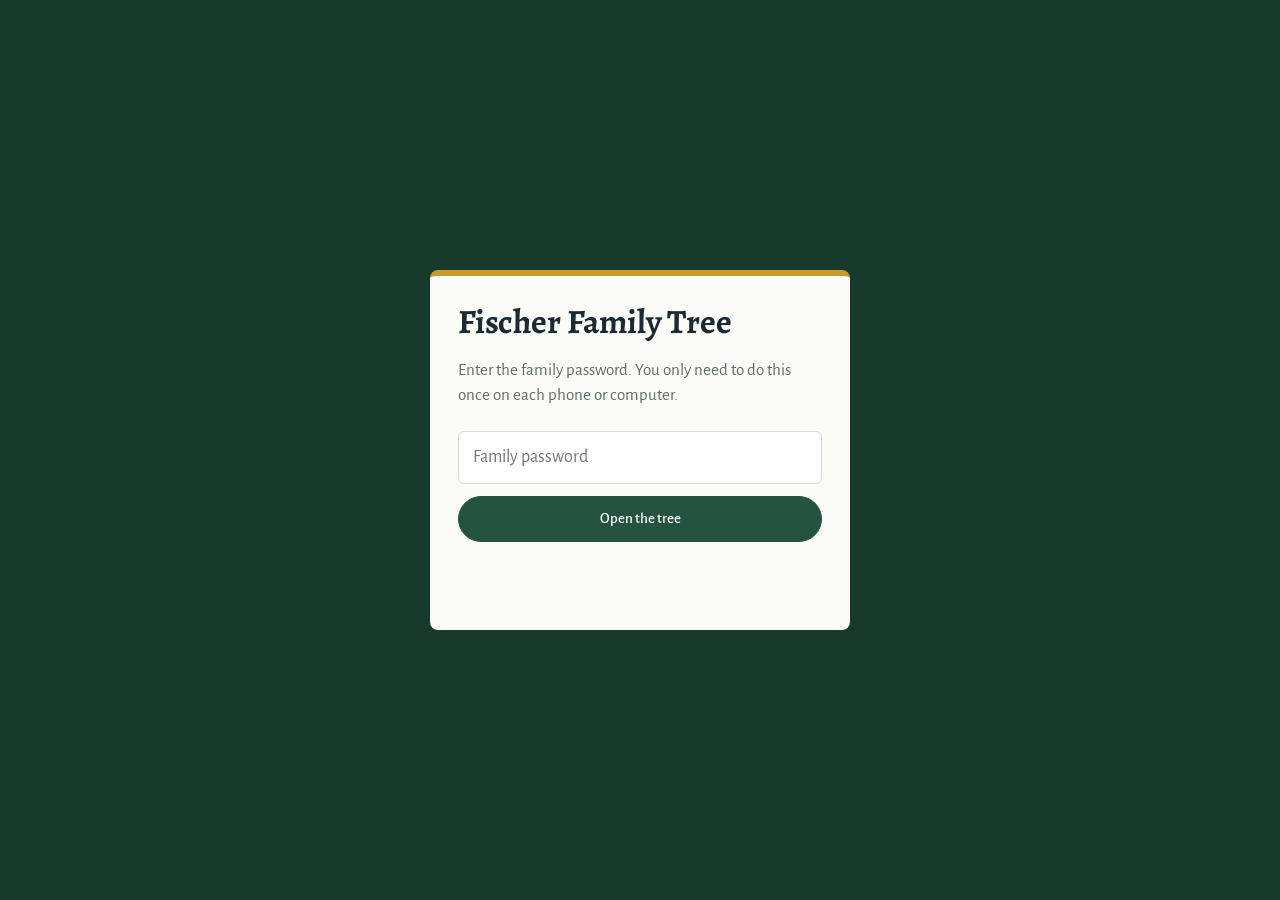
<file: index.html>
<!DOCTYPE html>
<html lang="en">
<head>
<meta charset="utf-8">
<meta name="viewport" content="width=device-width, initial-scale=1">
<title>Fischer Family Tree</title>
<link rel="preconnect" href="https://fonts.googleapis.com"><link rel="preconnect" href="https://fonts.gstatic.com" crossorigin>
<link href="https://fonts.googleapis.com/css2?family=Alegreya:ital,wght@0,400;0,500;0,700;0,800;1,400&family=Alegreya+Sans:wght@400;500;700&display=swap" rel="stylesheet">
<meta name="robots" content="noindex,nofollow">
<style>
  :root{
    --paper:#EEF1EA; --sheet:#FBFCF8; --ink:#1B2A33; --muted:#5E6B66; --line:#D3DACF;
    --moss:#24533F; --moss-deep:#173A2C; --moss-soft:#DCE7DD;
    --wine:#8A3550; --wine-soft:#F2E1E6;
    --gold:#C99A2C; --gold-soft:#F6ECD0;
    --accent:var(--moss); --accent-soft:var(--moss-soft); --rust:var(--wine); --rust-soft:var(--wine-soft); --bg:var(--paper); --card:var(--sheet);
    --serif:"Alegreya",Georgia,serif; --sans:"Alegreya Sans",system-ui,sans-serif;
    color-scheme:light;
  }
  *{box-sizing:border-box}
  html,body{margin:0;background:var(--paper);color:var(--ink);font:17px/1.5 var(--sans)}
  h1,h2,h3{font-family:var(--serif);font-weight:700;margin:0;letter-spacing:-.005em}
  button{font:inherit;cursor:pointer;color:inherit}
  input,select,textarea{font:inherit;color:inherit}
  a{color:var(--moss)}
  :focus-visible{outline:3px solid var(--gold);outline-offset:2px}
  .hidden{display:none!important}

  /* ---- hero ---- */
  .hero{background:var(--moss-deep);color:#F3F1E4;position:relative;overflow:hidden}
  .hero-in{max-width:1180px;margin:0 auto;padding:34px 22px 26px;position:relative;z-index:1}
  .hero h1{font-size:clamp(38px,6vw,64px);line-height:.98;font-weight:800;color:#FFF9E8;max-width:12ch}
  .hero .books{margin-top:12px;font-family:var(--serif);font-style:italic;font-size:19px;color:#D9D3B8;max-width:46ch}
  .hero .sub{margin-top:14px;font-size:15px;color:#B9C7BB}
  .vine{position:absolute;right:-30px;top:-10px;height:calc(100% + 20px);width:auto;max-width:62%;opacity:.95;pointer-events:none}
  @media (max-width:700px){ .vine{opacity:.28;right:-80px} }
  .home-pill{display:inline-flex;flex-wrap:wrap;gap:6px;align-items:center;margin-top:16px;font-size:15px;color:#E9E4CC;background:rgba(255,255,255,.08);border:1px solid rgba(255,255,255,.16);padding:6px 14px;border-radius:999px}
  .home-pill b{color:#FFE6A3}
  .home-pill .linkbtn{color:#FFE6A3}
  .linkbtn{background:none;border:0;padding:0;color:var(--moss);font:inherit;cursor:pointer;text-decoration:underline;text-underline-offset:3px}

  /* ---- nav ---- */
  .navbar{background:var(--moss-deep);border-top:1px solid rgba(255,255,255,.08);position:sticky;top:0;z-index:30}
  nav{max-width:1180px;margin:0 auto;padding:0 14px;display:flex;gap:2px;overflow-x:auto;scrollbar-width:none}
  nav::-webkit-scrollbar{display:none}
  nav button{flex:none;background:none;border:none;padding:13px 14px 11px;color:#C9D3C6;font-weight:500;font-size:16px;border-bottom:3px solid transparent}
  nav button:hover{color:#fff}
  nav button.on{color:#fff;border-bottom-color:var(--gold)}
  nav button.add{margin-left:auto;color:#FFE6A3}
  nav .badge{display:inline-block;min-width:22px;margin-left:6px;padding:0 7px;border-radius:999px;background:var(--gold);color:var(--moss-deep);font-size:13px;font-weight:700;line-height:20px;text-align:center}

  .wrap{max-width:1180px;margin:0 auto;padding:22px 20px 70px}
  .banner{background:var(--gold-soft);color:#6B4F0E;border-left:4px solid var(--gold);border-radius:6px;padding:10px 14px;margin-bottom:16px;font-size:15px}
  .hint{font-size:15px;color:var(--muted);margin-top:8px}
  .hint code{background:var(--moss-soft);padding:1px 6px;border-radius:5px;font-family:inherit}
  .scanwarn{font-size:14px;color:var(--muted);margin:0 0 16px}

  .grid{display:grid;grid-template-columns:minmax(270px,370px) 1fr;gap:22px;align-items:start}
  @media (max-width:820px){.grid{grid-template-columns:1fr}}
  .card{background:var(--sheet);border:1px solid var(--line);border-radius:6px;padding:20px}
  #tab-find .card:first-child{border-radius:6px;position:sticky;top:64px}
  @media (max-width:820px){#tab-find .card:first-child{position:static}}

  /* ---- search & list ---- */
  .search{position:relative}
  .search input,.field input,.field select,.field textarea,.ask input{width:100%;padding:11px 14px;border:1.5px solid var(--line);border-radius:6px;background:#fff;outline:none}
  .search input{padding-left:42px;font-size:18px;border-color:#BFC9BC}
  .search svg{position:absolute;left:14px;top:50%;transform:translateY(-50%);color:var(--moss)}
  input:focus,select:focus,textarea:focus{border-color:var(--moss);box-shadow:0 0 0 3px var(--moss-soft)}
  .count{font-size:14px;color:var(--muted);margin:12px 2px 6px}
  .list{max-height:62vh;overflow:auto;margin:0 -8px}
  .row{display:flex;justify-content:space-between;gap:10px;width:100%;text-align:left;background:none;border:none;border-radius:4px;padding:9px 10px;line-height:1.3}
  .row:hover{background:var(--moss-soft)}
  .row.sel{background:var(--moss);color:#fff}
  .row.sel small{color:#D6E5DA}
  .row small{color:var(--muted);white-space:nowrap;font-size:14px}
  .row small.rt{color:var(--wine);white-space:normal}
  .row.sel small.rt{color:#FFD9E2}
  .letter{font-family:var(--serif);font-weight:800;color:var(--gold);font-size:22px;padding:12px 10px 0}
  .dym{font-size:15px;color:var(--muted);padding:6px 10px}
  .empty{color:var(--muted);text-align:center;padding:48px 16px}
  .empty h3{color:var(--ink);font-size:26px;margin-bottom:6px}

  /* ---- profile ---- */
  .pname{font-family:var(--serif);font-weight:800;font-size:clamp(28px,3.6vw,40px);line-height:1.05}
  .pmeta{color:var(--muted);margin-top:6px}
  .torel{display:inline-block;margin-top:12px;background:var(--wine-soft);color:var(--wine);padding:4px 14px;border-radius:999px;font-weight:700}
  .notes{margin-top:14px;white-space:pre-wrap;background:var(--paper);border-left:3px solid var(--line);padding:10px 14px;font-family:var(--serif);font-size:17px;line-height:1.6}
  .notes summary{cursor:pointer;font-family:var(--sans);font-weight:700;color:var(--muted);font-size:14px}
  .gen{margin-top:12px;font-size:15px;background:var(--moss-soft);border-radius:4px;padding:8px 12px;color:var(--moss-deep)}
  .explain{margin-top:18px;border-top:1px solid var(--line);padding-top:14px;line-height:1.6}
  .explain h4{margin:0 0 8px;font-family:var(--serif);font-size:20px}
  .explain p{margin:0 0 10px}
  .explain ul{margin:0 0 10px;padding-left:22px}
  .explainbox{margin-top:12px;background:var(--wine-soft);border-radius:6px;padding:10px 14px}
  .explainbox summary{cursor:pointer;font-weight:700;color:var(--wine)}
  .explainbox .explain{border-top:none;padding-top:4px}

  .actions{display:flex;flex-wrap:wrap;gap:6px;margin-top:16px}
  .btn{border:1.5px solid var(--line);background:#fff;border-radius:999px;padding:6px 14px;font-size:15px;font-weight:500}
  .btn:hover{border-color:var(--moss);color:var(--moss)}
  .btn.primary{background:var(--moss);border-color:var(--moss);color:#fff}
  .btn.primary:hover{background:var(--moss-deep);color:#fff}
  .btn.gold{background:var(--gold);border-color:var(--gold);color:var(--moss-deep);font-weight:700}
  .btn.danger{color:var(--wine)}
  .btn[disabled]{opacity:.4;cursor:default}

  /* family: a small register, not cards */
  .fam{margin-top:24px;display:grid;gap:16px}
  .fam h4{margin:0 0 6px;font-family:var(--serif);font-size:19px;font-weight:700;color:var(--moss-deep)}
  .chips{display:flex;flex-wrap:wrap;gap:6px}
  .chip{display:inline-flex;flex-direction:column;align-items:flex-start;border:1.5px solid var(--line);background:#fff;border-radius:4px;padding:6px 12px;text-align:left;line-height:1.25}
  .chip:hover{border-color:var(--moss)}
  .chip small{color:var(--muted);font-size:14px}
  .chip.x{flex-direction:row;align-items:center;gap:6px;border-radius:999px;padding:4px 6px 4px 12px}
  .chip.x span.rm{border:none;background:var(--paper);border-radius:999px;width:22px;height:22px;display:inline-flex;align-items:center;justify-content:center;color:var(--muted)}

  /* ---- relationship ---- */
  .ask{display:flex;gap:8px}
  .ask input{font-size:18px}
  .pickers{display:grid;grid-template-columns:1fr auto 1fr;gap:10px;align-items:end;margin-top:18px}
  .pickers .mid{padding-bottom:12px;color:var(--muted);font-family:var(--serif);font-style:italic}
  @media (max-width:640px){.pickers{grid-template-columns:1fr}.pickers .mid{display:none}}
  .answer{margin-top:22px}
  .answer .big{font-family:var(--serif);font-size:clamp(24px,3vw,32px);line-height:1.25}
  .answer .big b{color:var(--moss);font-weight:800}
  .answer .rev{color:var(--muted);margin-top:6px;font-size:18px}
  .answer .meta{margin-top:12px}

  /* the thread: blood steps solid green, marriage steps dashed wine */
  .path{margin:18px 0 0 8px;padding:0;list-style:none}
  .path li{position:relative;padding:8px 0 8px 26px;border-left:3px solid var(--moss)}
  .path li.m{border-left:3px dashed var(--wine)}
  .path li:before{content:"";position:absolute;left:-9px;top:14px;width:15px;height:15px;border-radius:50%;background:var(--sheet);border:3px solid var(--moss)}
  .path li.m:before{border-color:var(--wine);border-radius:3px;transform:rotate(45deg) scale(.9)}
  .path li .how{color:var(--muted)}
  .path li.m .how{color:var(--wine)}
  .path li a{font-family:var(--serif);font-size:19px;text-decoration:none}
  .pathkey{display:flex;gap:16px;margin-top:10px;font-size:14px;color:var(--muted)}
  .pathkey i{display:inline-block;width:22px;height:0;border-top:3px solid var(--moss);vertical-align:middle;margin-right:6px}
  .pathkey i.m{border-top:3px dashed var(--wine)}

  /* ---- books ---- */
  .bookbar{display:flex;gap:12px;flex-direction:column;align-items:stretch}
  .bookbar input{flex:1;min-width:220px;padding:10px 14px;border:1.5px solid var(--line);border-radius:6px;background:#fff;outline:none}
  .seg{display:inline-flex;border:1.5px solid var(--line);border-radius:999px;overflow:hidden;background:#fff;flex-wrap:wrap}
  .seg button{border:none;background:none;padding:8px 15px;font-weight:500;color:var(--muted)}
  .seg button.on{background:var(--moss);color:#fff}
  .seg.big button{padding:10px 18px;font-size:17px;font-family:var(--serif);font-weight:700}
  .bookpick,.viewpick{display:flex;align-items:center;gap:8px;flex-wrap:wrap}
  .bookpick>span,.viewpick>span{font-size:15px;font-weight:700;color:var(--muted)}
  #booktitle{font-family:var(--serif);font-weight:800;font-size:28px;margin:12px 0 2px}
  .list.tall{max-height:70vh;margin-top:10px}
  .brow{justify-content:flex-start;gap:12px}
  .bnum{font-family:var(--serif);font-weight:700;color:var(--gold);min-width:56px}
  .bmain small{white-space:normal}
  .genhead{position:sticky;top:0;background:var(--sheet);z-index:2;font-family:var(--serif);font-weight:800;font-size:21px;padding:12px 10px 6px;border-bottom:2px solid var(--gold)}
  .genhead small{font-family:var(--sans);font-weight:400;font-size:14px;color:var(--muted);margin-left:6px}
  .chipsrow{display:flex;gap:6px;flex-wrap:wrap;margin-top:10px}
  .chipsrow button{border:1.5px solid var(--line);background:#fff;border-radius:999px;padding:5px 13px;font-size:15px;color:var(--muted)}
  .chipsrow button.on{background:var(--wine);border-color:var(--wine);color:#fff}
  .gallery{display:grid;grid-template-columns:repeat(auto-fill,minmax(170px,1fr));gap:16px;margin-top:14px;max-height:72vh;overflow:auto;padding:4px}
  .gcard{display:flex;flex-direction:column;text-align:left;background:#fff;border:1.5px solid var(--line);border-radius:4px;padding:8px;gap:4px}
  .gcard:hover{border-color:var(--moss)}
  .gcard img,.gthumb{width:100%;aspect-ratio:3/4;object-fit:cover;object-position:top;border-radius:2px;background:var(--paper)}
  .gcat{font-size:13px;color:var(--wine);font-weight:700}
  .gtitle{font-size:15px;font-weight:500;line-height:1.3}
  .gpage{font-size:14px;color:var(--muted)}
  .scanview{display:flex;gap:6px;margin:6px 0 10px}
  .scanview .btn.on{background:var(--moss);color:#fff;border-color:var(--moss)}
  .picsheet{max-width:980px}
  .scannav{display:flex;justify-content:space-between;align-items:center;gap:10px;margin-top:10px}
  .pichead{display:flex;justify-content:space-between;align-items:flex-start;gap:10px}
  .pagewrap{margin-top:12px;border:1px solid var(--line);overflow:hidden;background:#fff}
  .pageimg{display:block;width:100%;aspect-ratio:844/1110;object-fit:cover}
  .picfull{width:100%;margin-top:12px;border:1px solid var(--line)}

  /* ---- obituaries ---- */
  .inbox{background:var(--sheet);border:1px solid var(--line);border-top:6px solid var(--gold);border-radius:6px;padding:18px 20px;margin-bottom:20px}
  .inbox h3{font-size:26px}
  .inbox h3 small{display:block;font-family:var(--sans);font-weight:400;font-size:15px;color:var(--muted);margin-top:2px}
  .inbox h4{font-family:var(--serif);font-size:20px}
  .ibrow{display:flex;justify-content:space-between;gap:12px;align-items:flex-start;border-bottom:1px solid var(--line);padding:12px 2px}
  .ibrow:last-child{border-bottom:none}
  .ibrow b{font-family:var(--serif);font-size:19px}
  .ibbtns{display:flex;gap:6px;flex-shrink:0;flex-wrap:wrap;justify-content:flex-end}
  .ibtag{display:inline-block;margin-top:4px;background:var(--gold-soft);color:#6B4F0E;border-radius:999px;padding:2px 10px;font-size:14px;font-weight:700}
  .approved{color:var(--moss);font-weight:700}
  @media (max-width:560px){ .ibrow{flex-direction:column} .ibbtns{justify-content:flex-start} }
  .obitbar{display:flex;gap:10px;align-items:center;flex-wrap:wrap;margin-top:10px}
  .obitsum{margin-top:18px;background:var(--paper);border-radius:6px;padding:12px 14px}
  .obittab{width:100%;border-collapse:collapse;margin-top:12px;font-size:16px}
  .obittab th{text-align:left;font-size:14px;color:var(--muted);padding:8px;border-bottom:2px solid var(--line)}
  .obittab td{padding:10px 8px;border-bottom:1px solid var(--line);vertical-align:top}
  .obittab select{width:100%;padding:8px;border:1.5px solid var(--line);border-radius:6px;background:#fff}
  @media (max-width:640px){ .obittab thead{display:none} .obittab td{display:block;border:none;padding:4px 0} .obittab tr{display:block;border-bottom:1px solid var(--line);padding:8px 0} }

  /* ---- forms & modal ---- */
  .field{display:block;margin-bottom:12px}
  .field>span{display:block;font-size:15px;font-weight:700;margin-bottom:4px}
  .pick{position:relative}
  .dd{position:absolute;z-index:20;left:0;right:0;top:calc(100% + 4px);background:#fff;border:1.5px solid var(--line);border-radius:6px;box-shadow:0 14px 30px rgba(23,58,44,.14);max-height:280px;overflow:auto;padding:4px}
  .opt{padding:8px 10px;border-radius:4px;cursor:pointer;display:flex;justify-content:space-between;gap:8px}
  .opt:hover,.opt.hi{background:var(--moss-soft)}
  .opt small{color:var(--muted)}
  .opt.none{color:var(--muted);cursor:default}
  .modal{position:fixed;inset:0;background:rgba(23,58,44,.45);display:flex;align-items:flex-start;justify-content:center;padding:40px 14px;overflow:auto;z-index:50}
  .sheet{background:var(--sheet);border-radius:8px;border-top:6px solid var(--moss);max-width:640px;width:100%;padding:24px;box-shadow:0 24px 60px rgba(23,58,44,.3)}
  .sheet h2{font-size:28px;margin-bottom:12px}
  .two{display:grid;grid-template-columns:1fr 1fr;gap:0 12px}
  .three{display:grid;grid-template-columns:1fr 1fr 1fr;gap:0 12px}
  @media (max-width:560px){.two,.three{grid-template-columns:1fr}}
  .relbox{border-top:1px solid var(--line);padding-top:14px;margin-top:6px}
  .relbox .chips{margin-bottom:6px}
  .foot{display:flex;justify-content:flex-end;gap:8px;margin-top:16px;flex-wrap:wrap}
  textarea.code{font:13px/1.4 ui-monospace,Menlo,monospace;min-height:180px;width:100%;border:1.5px solid var(--line);border-radius:6px;padding:10px}
  .toast{position:fixed;bottom:22px;left:50%;transform:translateX(-50%) translateY(10px);background:var(--moss-deep);color:#fff;padding:11px 20px;border-radius:999px;font-size:16px;z-index:90;opacity:0;transition:opacity .2s,transform .2s;pointer-events:none;border:1px solid var(--gold)}
  .toast.on{opacity:1;transform:translateX(-50%)}
  @media (prefers-reduced-motion:reduce){ .toast{transition:none} }

  /* who-are-you */
  .whosheet{border-top-color:var(--gold)}
  .whosheet p{margin:0 0 14px;color:var(--muted)}
  .whoalt{margin-top:14px;padding-top:12px;border-top:1px solid var(--line)}
  .whoalt input{width:100%;padding:10px 14px;border:1.5px solid var(--line);border-radius:6px}
  .meline{font-size:14px;color:var(--muted);margin-top:24px;text-align:center}

  /* password gate */
  .gate{min-height:100vh;display:flex;align-items:center;justify-content:center;background:var(--moss-deep);padding:20px}
  .gatebox{background:var(--sheet);border-radius:8px;border-top:6px solid var(--gold);max-width:420px;width:100%;padding:28px}
  .gatebox h1{font-size:34px;line-height:1.05}
  .gatebox p{color:var(--muted)}
  .gatebox input{width:100%;padding:12px 14px;border:1.5px solid var(--line);border-radius:6px;font-size:18px;margin:6px 0 12px}
  .quick{margin:14px 0;background:var(--sheet);border:1.5px solid var(--gold);border-radius:6px;padding:16px 18px}
  .quick h3{font-size:24px}
  .qopt{display:flex;gap:12px;align-items:flex-start;padding:10px 8px;border-bottom:1px solid var(--line);cursor:pointer;border-radius:4px}
  .qopt:hover{background:var(--moss-soft)}
  .qopt input{margin-top:6px;accent-color:var(--moss);width:18px;height:18px}
  .qopt b{font-family:var(--serif);font-size:19px}
  .qopt small{color:var(--muted);font-size:14px}
  .qopt small.warn{color:var(--wine);font-weight:700}
  .obitcard{margin-top:14px;border:1.5px solid var(--gold);border-radius:6px;padding:12px 16px;background:#fff}
  .obitcard summary{cursor:pointer;font-family:var(--serif);font-weight:700;font-size:20px;color:var(--moss-deep)}
  .obitmeta{font-size:14px;color:var(--muted);margin-top:4px}
  .obittext{margin-top:10px;white-space:pre-wrap;font-family:var(--serif);font-size:17px;line-height:1.6;max-height:420px;overflow:auto}

  .qphoto{display:flex;align-items:center;gap:10px;flex-wrap:wrap;margin-top:4px}
  .qphoto img{width:84px;height:104px;object-fit:cover;border-radius:4px;border:1.5px solid var(--line)}
  .qphoto label.btn{cursor:pointer}
  .obitbody{display:flex;gap:16px;align-items:flex-start;margin-top:10px}
  .obitbody .obittext{margin-top:0;flex:1}
  .obitphoto{width:150px;max-width:38%;border-radius:4px;border:1.5px solid var(--line);flex:none}
  @media (max-width:520px){ .obitbody{flex-direction:column} .obitphoto{width:60%;max-width:220px} }
  .portrait{float:right;width:112px;height:140px;object-fit:cover;object-position:top;border-radius:4px;border:3px solid #fff;box-shadow:0 0 0 1.5px var(--gold);margin:0 0 10px 14px}
  .ibthumb{width:46px;height:58px;object-fit:cover;border-radius:3px;float:left;margin-right:10px;border:1px solid var(--line)}
</style>
</head>
<body>
<header class="hero">
  <svg class="vine" viewBox="0 0 460 300" aria-hidden="true" xmlns="http://www.w3.org/2000/svg">
  <defs>
    <g id="tulip">
      <path d="M0,0 C-16,-8 -20,-34 -11,-50 C-6,-38 -3,-32 0,-30 C3,-32 6,-38 11,-50 C20,-34 16,-8 0,0 Z" fill="#8A3550" stroke="#E7C76A" stroke-width="2"/>
      <path d="M0,-6 C-7,-20 -6,-40 0,-56 C6,-40 7,-20 0,-6 Z" fill="#C99A2C" stroke="#E7C76A" stroke-width="2"/>
      <path d="M-5,-22 L5,-22 M-4,-30 L4,-30" stroke="#173A2C" stroke-width="1.5"/>
    </g>
    <g id="leaf"><path d="M0,0 C10,-6 26,-6 36,0 C26,6 10,6 0,0 Z" fill="#3E7A5A" stroke="#E7C76A" stroke-width="1.5"/><path d="M2,0 L32,0" stroke="#E7C76A" stroke-width="1"/></g>
    <g id="heart"><path d="M0,10 C-14,0 -14,-12 -6,-12 C-2,-12 0,-8 0,-6 C0,-8 2,-12 6,-12 C14,-12 14,0 0,10 Z" fill="#C99A2C" stroke="#E7C76A" stroke-width="1.5"/></g>
  </defs>
  <g fill="none" stroke="#E7C76A" stroke-width="3" stroke-linecap="round">
    <path d="M420,310 C400,240 330,230 300,190 C270,150 300,110 270,70"/>
    <path d="M300,190 C250,200 210,170 190,130"/>
    <path d="M330,228 C360,200 380,160 372,118"/>
    <path d="M285,140 C255,130 238,110 232,88" stroke-width="2"/>
  </g>
  <use href="#tulip" transform="translate(270,72)"/>
  <use href="#tulip" transform="translate(190,132) rotate(-28) scale(.9)"/>
  <use href="#tulip" transform="translate(372,120) rotate(14) scale(.95)"/>
  <use href="#leaf" transform="translate(300,190) rotate(-150)"/>
  <use href="#leaf" transform="translate(292,160) rotate(-20) scale(.8)"/>
  <use href="#leaf" transform="translate(340,222) rotate(-60) scale(.9)"/>
  <use href="#leaf" transform="translate(240,180) rotate(160) scale(.75)"/>
  <use href="#leaf" transform="translate(286,112) rotate(-190) scale(.7)"/>
  <use href="#heart" transform="translate(232,86) scale(.9)"/>
  <g fill="#E7C76A"><circle cx="214" cy="104" r="3"/><circle cx="350" cy="96" r="3"/><circle cx="404" cy="170" r="3"/><circle cx="160" cy="160" r="2.5"/><circle cx="246" cy="232" r="2.5"/></g>
</svg>

  <div class="hero-in">
    <h1>Fischer Family Tree</h1>
    <div class="books">The Nölting and Ehlers families, from Hanover to Missouri, as recorded in the two family books</div>
    <div class="sub" id="sub">Loading…</div>
    <div class="home-pill" id="homePill"></div>
  </div>
</header>
<div class="navbar"><nav aria-label="Sections">
    <button data-tab="find" class="on">Find someone</button>
    <button data-tab="relate">How are they related?</button>
    <button data-tab="books">Browse the books</button>
    <button data-tab="obit">Obituaries</button>
    <button data-tab="backup">Changes</button>
    <button class="add" data-act="new">＋ Add person</button>
</nav></div>
<div class="wrap">
  <div id="banner" class="banner hidden"></div>
  <p class="scanwarn">Built from scans of the Nölting and Ehlers family books. Scanning can misread names and dates, especially in the oldest generations. Each person’s page links to the original book page, and anyone can use <b>Edit</b> to fix a mistake.</p>

  <section id="tab-find" class="grid">
    <div class="card">
      <div class="search">
        <svg width="18" height="18" viewBox="0 0 24 24" fill="none" stroke="currentColor" stroke-width="2"><circle cx="11" cy="11" r="7"/><path d="m20 20-3.5-3.5"/></svg>
        <input id="q" type="search" placeholder="Search by name, nickname, place, year…" autocomplete="off">
      </div>
      <div class="count" id="count"></div>
      <div class="list" id="results"></div>
    </div>
    <div class="card" id="profile"></div>
  </section>

  <section id="tab-relate" class="hidden">
    <div class="card">
      <h2 style="font-size:22px">How are they related?</h2>
      <div class="hint" style="margin-bottom:12px">Type a question, or pick two people below.</div>
      <form class="ask" id="askForm">
        <input id="ask" placeholder="e.g. How is Kate related to Allison?" autocomplete="off">
        <button class="btn primary" type="submit">Ask</button>
      </form>
      <div class="hint">Try <code>Kate and Allison</code> or <code>How is Uncle Joe related to me?</code> (“me” works after you choose yourself as the home person).</div>
      <div class="pickers">
        <label class="field" style="margin:0"><span>Person</span><div class="pick"><input id="relB" placeholder="Search for a person…" autocomplete="off"></div></label>
        <div class="mid">is related to</div>
        <label class="field" style="margin:0"><span>…how, to this person?</span><div class="pick"><input id="relA" placeholder="Search for a person…" autocomplete="off"></div></label>
      </div>
      <div id="answer"></div>
    </div>
  </section>

  <section id="tab-books" class="hidden">
    <div class="card">
      <div class="bookbar">
        <div class="bookpick"><span>Book:</span><div class="seg big"><button data-book="Nölting" class="on">📕 Nölting Descendants</button><button data-book="Ehlers">📗 Anton Ehlers Descendants</button></div></div>
        <div class="viewpick"><span>Show:</span>
        <div class="seg"><button data-view="entries" class="on">Entries</button><button data-view="pics">Pictures &amp; maps</button><button data-view="scans">Scanned pages</button></div></div>
        <input id="bookq" type="search" placeholder="Filter this book… (name, place, year, or #number)" autocomplete="off">
      </div>
      <div class="chipsrow hidden" id="catrow"><button data-cat="" class="on">All</button><button data-cat="Photos">Photos</button><button data-cat="Maps">Maps</button><button data-cat="Documents &amp; clippings">Documents &amp; clippings</button></div>
      <div id="booktitle"></div>
      <div class="hint" id="bookinfo"></div>
      <div class="list tall" id="booklist"></div>
      <div class="gallery hidden" id="gallery"></div>
      <div class="scanview hidden" id="scanview"><button class="btn" data-sv="grid">Thumbnails</button><button class="btn" data-sv="list">List</button></div>
      <div class="gallery hidden" id="scanlist"></div>
    </div>
  </section>

  <section id="tab-obit" class="hidden">
    <div class="card">
      <div id="inboxBox" class="inbox hidden"></div>
      <div id="obitReview"></div>
      <h2 style="font-size:26px">Approve an obituary yourself</h2>
      <p class="hint">Found one the daily check missed? Paste it here and tap <b>Find in tree</b>. Pick the right person, check the date, and approve it. New relatives it mentions (a new great-grandchild, say) are added the next morning, or you can add them now with <b>＋ Add person</b>.</p>
      <label class="field" style="margin-top:12px"><span>Name of the person who died <small style="font-weight:400;color:var(--muted)">(optional, if it isn’t at the start of the obituary)</small></span><input id="obitName" autocomplete="off"></label>
      <textarea id="obitText" class="code" style="min-height:180px;font:16px/1.5 var(--sans)" placeholder="Paste the obituary text here…"></textarea>
      <div id="quickBox"></div>
      <div class="obitbar"><span style="flex:1"></span><button class="btn primary" data-act="readobit">Find in tree</button></div>
      <div id="obitStatus" class="hint"></div>
    </div>
    <div class="card" style="margin-top:16px">
      <h3>Approved obituaries</h3>
      <div id="obitHistory" class="hint">None yet.</div>
    </div>
  </section>

  <section id="tab-backup" class="hidden">
    <div class="card" style="margin-bottom:14px">
      <h3>Recent changes</h3>
      <p class="hint">Every addition or fix anyone in the family makes is listed here with the name of who made it. Any change can be undone.</p>
      <div class="list" id="histList"></div>
    </div>
    <div class="grid" style="grid-template-columns:1fr 1fr">
      <div class="card">
        <h3>Export</h3>
        <p class="hint">A copy of the people you’ve added or changed (the book records are built in), as text you can save anywhere.</p>
        <textarea class="code" id="exportBox" readonly></textarea>
        <div class="foot"><button class="btn primary" data-act="copy">Copy</button></div>
      </div>
      <div class="card">
        <h3>Import</h3>
        <p class="hint">Paste a backup copied from this page. People with matching IDs are updated; new ones are added.</p>
        <textarea class="code" id="importBox" placeholder="Paste backup here…"></textarea>
        <div class="foot"><button class="btn primary" data-act="import">Import</button></div>
      </div>
    </div>
  </section>
  <p class="meline" id="meline"></p>
</div>

<div class="modal hidden" id="modal"></div>
<div class="modal hidden" id="who" style="z-index:80"></div>
<div class="toast" id="toast"></div>


<script>window.FT_CONFIG={"backend": "https://script.google.com/macros/s/AKfycbwiuNDgVVLLJRMl5R-yw5QU2HcKIL-aJWFtkvxBH4Jm_R5nPUe9BotWEQXJcNCKGZY5/exec", "encrypted": true, "preview": false, "salt": "BEtaCalBv4isK0X91NlGwA=="};window.FT_SAMPLE_INBOX=[];</script>
<script>
/* ---------- state & helpers ---------- */
const S = { base:new Map(), edits:new Map(), people:new Map(), kids:new Map(), sp:new Map(), cache:new Map(), firstCount:new Map(), relCache:new Map(), anc:new Map(), comp:null, shown:300, selected:null, tab:'find', home:null, col:null, loaded:false, local:false, readOnly:false };
const $ = s => document.querySelector(s);
const esc = s => String(s ?? '').replace(/[&<>"']/g, c => ({'&':'&amp;','<':'&lt;','>':'&gt;','"':'&quot;',"'":'&#39;'}[c]));
const norm = s => String(s || '').normalize('NFD').replace(/[̀-ͯ]/g,'').toLowerCase().trim();
const P = id => S.people.get(id);
const newId = () => 'p' + Date.now().toString(36) + Math.random().toString(36).slice(2,7);
const yr = s => (String(s || '').match(/\d{4}/) || [''])[0];
/* ---------- site config & storage (no Claude account needed) ---------- */
const CONFIG = window.FT_CONFIG || { backend:'', encrypted:false, preview:true };
const enc = new TextEncoder();
function b64(buf){ return btoa(String.fromCharCode(...new Uint8Array(buf))); }
async function sha256hex(s){ const h=await crypto.subtle.digest('SHA-256', enc.encode(s)); return [...new Uint8Array(h)].map(b=>b.toString(16).padStart(2,'0')).join(''); }
let FAMKEY=null, AESKEY=null;
function getPass(){ try{ return localStorage.getItem('ft-pass')||''; }catch(_){ return ''; } }
const normPass=p=>String(p||'').toLowerCase().replace(/[^a-z0-9]/g,'');
async function deriveAES(pass){
  pass=normPass(pass);
  if(AESKEY && AESKEY.pass===pass) return AESKEY.key;
  const salt=Uint8Array.from(atob(CONFIG.salt||''),c=>c.charCodeAt(0));
  const base=await crypto.subtle.importKey('raw', enc.encode(pass), 'PBKDF2', false, ['deriveKey']);
  const key=await crypto.subtle.deriveKey({name:'PBKDF2', salt, iterations:600000, hash:'SHA-256'}, base, {name:'AES-GCM', length:256}, false, ['decrypt']);
  AESKEY={pass,key}; return key;
}
async function decryptRaw(buf, pass){ const u=new Uint8Array(buf); const key=await deriveAES(pass||getPass()); return crypto.subtle.decrypt({name:'AES-GCM', iv:u.slice(0,12)}, key, u.slice(12)); }
async function decryptBuf(buf, pass){ return JSON.parse(new TextDecoder().decode(await decryptRaw(buf, pass))); }
async function loadJSON(name){
  if(!CONFIG.encrypted){ const r=await fetch(name); return r.json(); }
  const r=await fetch(name+'.enc'); return decryptBuf(await r.arrayBuffer());
}
// Book page scans are locked too: each one is unlocked when it scrolls into view.
const IMGCACHE=new Map();
async function unlockImg(el){ const s=el.dataset.esrc; el.removeAttribute('data-esrc'); try{ let u=IMGCACHE.get(s);
  if(!u){ const r=await fetch(s+'.enc'); u=URL.createObjectURL(new Blob([await decryptRaw(await r.arrayBuffer())],{type:'image/jpeg'})); IMGCACHE.set(s,u); } el.src=u; }catch(_){} }
if(CONFIG.encrypted){
  const io=new IntersectionObserver(es=>es.forEach(e=>{ if(e.isIntersecting){ io.unobserve(e.target); unlockImg(e.target); } }),{rootMargin:'400px'});
  new MutationObserver(()=>document.querySelectorAll('img[data-esrc]:not([data-obs])').forEach(i=>{ i.dataset.obs='1'; io.observe(i); })).observe(document.documentElement,{childList:true,subtree:true});
}
// Family password: asked once per device, then remembered.
async function passwordGate(){
  if(!CONFIG.encrypted) return;
  const probe=await (await fetch('check.enc')).arrayBuffer();
  const tryPass=async p=>{ try{ await decryptRaw(probe.slice(0), p); return true; }catch(_){ return false; } };
  let p=getPass(); if(p && await tryPass(p)){ FAMKEY=await sha256hex('fischer:'+normPass(p)); return; }
  document.body.insertAdjacentHTML('afterbegin', `<div class="gate" id="gate"><form class="gatebox" id="gateForm"><h1>Fischer Family Tree</h1><p>Enter the family password. You only need to do this once on each phone or computer.</p><input id="gatePass" type="password" autocomplete="current-password" placeholder="Family password" required><button class="btn primary" style="width:100%;padding:11px">Open the tree</button><p id="gateMsg" style="color:var(--wine);min-height:1.5em"></p></form></div>`);
  document.querySelector('.hero').classList.add('hidden'); document.querySelector('.navbar').classList.add('hidden'); document.querySelector('.wrap').classList.add('hidden');
  await new Promise(res=>{ $('#gateForm').addEventListener('submit', async e=>{ e.preventDefault(); const v=$('#gatePass').value; $('#gateMsg').textContent='Checking…';
    if(await tryPass(v)){ try{ localStorage.setItem('ft-pass', v); }catch(_){} FAMKEY=await sha256hex('fischer:'+normPass(v)); res(); }
    else $('#gateMsg').textContent='That password isn’t right. Ask Chris for the family password.'; }); });
  $('#gate').remove(); document.querySelector('.hero').classList.remove('hidden'); document.querySelector('.navbar').classList.remove('hidden'); document.querySelector('.wrap').classList.remove('hidden');
}

// A small database that works the same in the preview (saved on this device) and on the
// live site (saved to the family's Google Sheet through a web-app address).
function makeDB(cfg){
  const COLS=['edits','inbox','obits','history'];
  const data=Object.fromEntries(COLS.map(c=>[c,{}]));
  const subs=Object.fromEntries(COLS.map(c=>[c,[]]));
  const remote=!!cfg.backend;
  const LS='ft-preview-db';
  if(!remote){ try{ const s=JSON.parse(localStorage.getItem(LS)||'null'); if(s) for(const c of COLS) data[c]=s[c]||{}; }catch(_){}
    if(!Object.keys(data.inbox).length && window.FT_SAMPLE_INBOX) for(const it of window.FT_SAMPLE_INBOX) data.inbox[it.id]=it; }
  const persist=()=>{ if(!remote) try{ localStorage.setItem(LS, JSON.stringify(data)); }catch(_){} };
  const snap=(c,order)=>{ let e=Object.entries(data[c]); if(order) e.sort((a,b)=>(order.dir==='desc'?-1:1)*((a[1][order.f]||0)-(b[1][order.f]||0)));
    if(order&&order.n) e=e.slice(0,order.n); return {docs:e.map(([id,v])=>({id, data:()=>v})), metadata:{fromCache:false}}; };
  const emit=c=>{ for(const s of subs[c]) try{ s.cb(snap(c,s.order)); }catch(_){} };
  async function send(c,id,op,body){
    if(!remote){ persist(); return; }
    const r=await fetch(cfg.backend, {method:'POST', headers:{'Content-Type':'text/plain;charset=utf-8'}, body:JSON.stringify({k:FAMKEY, col:c, id, op, data:body})});
    const j=await r.json().catch(()=>({})); if(!r.ok||!j.ok){ const e=new Error(j.error||'save failed'); throw e; }
  }
  async function pull(){
    const r=await fetch(cfg.backend+'?k='+encodeURIComponent(FAMKEY||'')); const j=await r.json();
    if(!j.ok) throw new Error(j.error||'load failed');
    for(const c of COLS){ const before=JSON.stringify(data[c]); data[c]=j[c]||{}; if(JSON.stringify(data[c])!==before) emit(c); }
  }
  const docRef=(c,id)=>({
    async set(o){ const prev=data[c][id]; data[c][id]=JSON.parse(JSON.stringify(o)); emit(c); try{ await send(c,id,'set',data[c][id]); }catch(e){ if(prev===undefined) delete data[c][id]; else data[c][id]=prev; emit(c); throw e; } },
    async update(o){ const prev=data[c][id]; data[c][id]={...(prev||{}), ...JSON.parse(JSON.stringify(o))}; emit(c); try{ await send(c,id,'update',o); }catch(e){ if(prev===undefined) delete data[c][id]; else data[c][id]=prev; emit(c); throw e; } },
    async delete(){ const prev=data[c][id]; delete data[c][id]; emit(c); try{ await send(c,id,'delete',null); }catch(e){ if(prev!==undefined) data[c][id]=prev; emit(c); throw e; } },
  });
  const colRef=(c,order)=>({
    doc:id=>docRef(c,id),
    orderBy:(f,dir)=>colRef(c,{...(order||{}),f,dir}),
    limit:n=>colRef(c,{...(order||{}),n}),
    onSnapshot(cb,err){ const s={cb,order}; subs[c].push(s); if(!remote||loaded) cb(snap(c,order)); else waiting.push(()=>cb(snap(c,order))); if(err) errs.push(err); return ()=>{ subs[c]=subs[c].filter(x=>x!==s); }; },
  });
  let loaded=false; const waiting=[], errs=[];
  if(remote){
    const first=()=>pull().then(()=>{ if(!loaded){ loaded=true; waiting.splice(0).forEach(f=>f()); } }).catch(e=>{ if(!loaded) errs.forEach(f=>f(e)); });
    first(); setInterval(()=>{ if(document.visibilityState==='visible') pull().catch(()=>{}); }, 45000);
    document.addEventListener('visibilitychange',()=>{ if(document.visibilityState==='visible') pull().catch(()=>{}); });
  }
  async function uploadPhoto(dataUrl){ if(!remote) return dataUrl;
    const r=await fetch(cfg.backend,{method:'POST', headers:{'Content-Type':'text/plain;charset=utf-8'}, body:JSON.stringify({k:FAMKEY, op:'photo', data:dataUrl})});
    const j=await r.json().catch(()=>({})); if(!j.ok) throw new Error(j.error||'photo failed'); return j.url; }
  return { collection:c=>colRef(c), doc:path=>{ const [c,id]=path.split('/'); return docRef(c,id); }, remote, uploadPhoto };
}

/* ---------- who's approving (asked once per device, only when someone first approves or edits) ---------- */
try{ const m=JSON.parse(localStorage.getItem('ft-me')||'null'); if(m&&m.name){ S.me=m.name; S.meId=m.id||''; } }catch(_){}
function setMe(name,id){ S.me=name; S.meId=id||''; try{ localStorage.setItem('ft-me', JSON.stringify({name, id:id||''})); }catch(_){} renderMeLine(); }
function renderMeLine(){ const el=$('#meline'); if(!el) return; el.innerHTML = S.me ? `Approvals and changes from this device are signed <b>${esc(S.me)}</b>. <button class="linkbtn" data-me="change">Not you?</button>` : ''; }
function ensureMe(){
  if(S.me) return Promise.resolve(true);
  return new Promise(res=>{
    const m=$('#who');
    m.innerHTML=`<div class="sheet whosheet" role="dialog" aria-labelledby="whoH"><h2 id="whoH">Who’s approving?</h2>
      <p>Pick yourself once. Your name is then added automatically to everything you approve or change from this phone or computer.</p>
      <label class="field"><span>Find yourself in the tree</span><div class="pick"><input id="whoIn" placeholder="Start typing your name…" autocomplete="off"></div></label>
      <div class="whoalt"><label class="field" style="margin:0"><span>Not in the tree yet? Type your name instead</span><input id="whoTxt" placeholder="First and last name" autocomplete="name"></label></div>
      <div class="foot"><button class="btn" data-who="cancel">Cancel</button><button class="btn primary" data-who="ok">Continue</button></div></div>`;
    m.classList.remove('hidden');
    let picked=null;
    makePicker($('#whoIn'),{onPick:id=>{ picked=id; setRel($('#whoIn'),id); }});
    setTimeout(()=>$('#whoIn').focus(),30);
    const done=ok=>{ m.classList.add('hidden'); m.innerHTML=''; m.onclick=null; res(ok); };
    m.onclick=e=>{ const b=e.target.closest('[data-who]'); if(!b) return;
      if(b.dataset.who==='cancel') return done(false);
      const typed=$('#whoTxt').value.trim(), pid=picked||$('#whoIn').dataset.id;
      if(pid&&P(pid)){ setMe(fullName(P(pid)), pid); return done(true); }
      if(typed.length>1){ setMe(typed,''); return done(true); }
      toast('Pick your name, or type it in the box below.'); };
  });
}
document.addEventListener('click',e=>{ const b=e.target.closest('[data-me]'); if(!b) return; S.me=null; S.meId=''; try{ localStorage.removeItem('ft-me'); }catch(_){} renderMeLine(); ensureMe(); });

function fullName(p){ if(!p) return 'Unknown'; return [p.first,p.middle,p.last,p.suffix].filter(Boolean).join(' ') || '(name not given in the book)'; }
function shortName(p){ if(!p) return 'Unknown'; if(!p.first) return fullName(p);
  return (S.firstCount.get(norm(p.first))||0)>1 && p.last ? p.first+' '+p.last : p.first; }
function marriedNames(p){ if(p.gender==='M') return []; const own=norm(p.last);
  return [...new Set(spousesOf(p.id).map(s=>P(s).last).filter(l=>l && norm(l)!==own))]; }
function life(p){ const b=yr(p.born), d=yr(p.died);
  if(p.died) return `${b||'?'}–${d||'?'}`; if(b) return `b. ${b}`; return ''; }
function poss(n){ return n + '’s'; }
function g3(g,m,f,n){ return g==='M'?m:g==='F'?f:n; }
let toastT; function toast(m){ const t=$('#toast'); t.textContent=m; t.classList.add('on'); clearTimeout(toastT); toastT=setTimeout(()=>t.classList.remove('on'),2600); }
try{ const v=localStorage.getItem('ft-home2'); S.home = v && v!=='none' ? v : null; }catch(e){}

/* ---------- indexes ---------- */
function rebuild(){
  S.people = new Map(S.base);
  for(const [id,e] of S.edits){ if(e.deleted) S.people.delete(id); else S.people.set(id,{...e,id}); }
  S.kids = new Map(); S.sp = new Map(); S.cache = new Map(); S.firstCount = new Map(); S.relCache = new Map(); S.anc = new Map(); S.comp = null;
  for(const p of S.people.values()){ S.kids.set(p.id,[]); S.sp.set(p.id,new Set()); }
  for(const p of S.people.values()){
    for(const par of (p.parents||[])) if(S.kids.has(par)) S.kids.get(par).push(p.id);
    for(const s of (p.spouses||[])) if(S.people.has(s)){ S.sp.get(p.id).add(s); S.sp.get(s).add(p.id); }
  }
  for(const p of S.people.values()){ const f=norm(p.first); S.firstCount.set(f,(S.firstCount.get(f)||0)+1); }
  NAMESET=null; for(const i of (S.inbox||[])) delete i._score;
  S.scanIdx=new Map();
  for(const p of S.people.values()) for(const [t,pg] of (p.scans||[])){ const k=t+String(pg).padStart(3,'0'); if(!S.scanIdx.has(k)) S.scanIdx.set(k,[]); S.scanIdx.get(k).push(p.id); }
  S.scanKeys=[]; for(const [t,n] of Object.entries(TOTALPAGES)) for(let i=1;i<=n;i++) S.scanKeys.push(t+String(i).padStart(3,'0'));
  if(S.selected && !S.people.has(S.selected)) S.selected=null;
  if(S.home && !S.people.has(S.home)) S.home=null;
}
const parentsOf = id => (P(id)?.parents||[]).filter(x=>S.people.has(x));
const childrenOf = id => S.kids.get(id) || [];
const spousesOf = id => [...(S.sp.get(id) || [])];
function siblingsOf(id){
  const mine=parentsOf(id), out=new Map();
  for(const par of mine) for(const c of childrenOf(par)) if(c!==id && !out.has(c)){
    const theirs=parentsOf(c), shared=mine.filter(x=>theirs.includes(x)).length;
    out.set(c, mine.length>=2 && theirs.length>=2 && shared===1 ? 'half' : 'full');
  }
  return out;
}
const TOTALPAGES={n:319,e:287};
// Picture and map pages live only under Pictures & maps, not in Scanned pages.
const PICPAGES=new Set(["e007", "e008", "e022", "e023", "e028", "e029", "e032", "e033", "e040", "e041", "e046", "e047", "e050", "e051", "e054", "e055", "e058", "e059", "e072", "e073", "e224", "e232", "e233", "e234", "n007", "n023", "n025", "n027", "n030", "n035", "n040", "n053", "n060", "n064", "n067", "n071", "n074", "n075", "n077", "n078", "n079", "n081", "n084", "n088", "n095", "n096", "n099", "n101", "n107", "n108", "n109", "n110", "n111", "n112", "n113", "n114", "n115", "n116", "n120", "n121", "n123", "n125", "n143", "n147", "n151", "n164", "n211"]);
const textPages=t=>S.scanKeys.filter(k=>k[0]===t && !PICPAGES.has(k));
const sortKey = p => (p.last ? norm(p.last) : (p.first ? '~' : '~~'))+' '+norm(p.first);
const byName = (a,b) => sortKey(a).localeCompare(sortKey(b));

/* ---------- search ---------- */
function cached(p){ let c=S.cache.get(p.id); if(c) return c;
  const mn=marriedNames(p);
  c={ w:norm([p.first,p.middle,p.last,p.maiden,p.nickname].join(' ')).split(/\s+/).filter(Boolean),
      m:norm(mn.join(' ')).split(/\s+/).filter(Boolean),
      h:norm([p.first,p.middle,p.last,p.maiden,p.nickname,mn.join(' '),p.born,p.died,p.birthplace,p.notes].join(' ')) };
  S.cache.set(p.id,c); return c; }
const nameWords = p => cached(p).w;
function lev(a,b){ const m=a.length,n=b.length; if(Math.abs(m-n)>2) return 9; let prev=[...Array(n+1).keys()];
  for(let i=1;i<=m;i++){ const cur=[i]; for(let j=1;j<=n;j++) cur[j]=Math.min(prev[j]+1,cur[j-1]+1,prev[j-1]+(a[i-1]===b[j-1]?0:1)); prev=cur; } return prev[n]; }
function search(q, opts={}){
  const ts=norm(q).split(/\s+/).filter(Boolean), all=[...S.people.values()];
  if(!ts.length) return {list:all.sort(byName), fuzzy:false};
  const res=[];
  for(const p of all){
    const c=cached(p), w=c.w, h=c.h; let score=0, ok=true;
    for(const t of ts){
      if(w.includes(t)) score+=4; else if(w.some(x=>x.startsWith(t))) score+=3; else if(c.m.some(x=>x.startsWith(t))) score+=2.5; else if(h.includes(t)) score+=1; else { ok=false; break; }
    }
    if(ok) res.push([score,p]);
  }
  if(res.length || opts.noFuzzy) return {list:res.sort((a,b)=>b[0]-a[0]||byName(a[1],b[1])).map(x=>x[1]), fuzzy:false};
  // typo-tolerant fallback
  for(const p of all){
    const w=nameWords(p); let score=0, ok=true;
    for(const t of ts){ const d=Math.min(...w.map(x=>lev(t,x)), 9); if(d<=(t.length>5?2:1)) score+=3-d; else { ok=false; break; } }
    if(ok) res.push([score,p]);
  }
  return {list:res.sort((a,b)=>b[0]-a[0]).map(x=>x[1]), fuzzy:true};
}

/* ---------- relationship engine ---------- */
function ancestors(id){
  if(S.anc.has(id)) return S.anc.get(id);
  const r=ancestors0(id); S.anc.set(id,r); return r;
}
function ancestors0(id){
  const m=new Map([[id,{d:0,from:null}]]), q=[id];
  while(q.length){ const x=q.shift(), d=m.get(x).d; for(const p of parentsOf(x)) if(!m.has(p)){ m.set(p,{d:d+1,from:x}); q.push(p); } }
  return m;
}
function blood(aId,bId){
  const A=ancestors(aId), B=ancestors(bId); let best=null;
  for(const [c,ia] of A){ const ib=B.get(c); if(!ib) continue; const s=ia.d+ib.d;
    if(!best || s<best.s) best={c,a:ia.d,b:ib.d,s}; }
  if(!best) return null;
  const commons=[]; for(const [c,ia] of A){ const ib=B.get(c); if(ib && ia.d===best.a && ib.d===best.b) commons.push(c); }
  const up=[]; for(let t=best.c; t!==null; t=A.get(t).from) up.push(t); up.reverse();
  const down=[]; for(let t=best.c; t!==null; t=B.get(t).from) down.push(t);
  return {...best, commons, path:up.concat(down.slice(1))};
}
function greats(n){ return n<=0?'':n===1?'great-':n===2?'great-great-':`${n}× great-`; }
const ORD=['','first','second','third','fourth','fifth','sixth','seventh','eighth','ninth','tenth'];
function times(n){ return n===1?'once':n===2?'twice':n===3?'three times':n+' times'; }
function bloodTerm(a,b,g,half){
  if(a===0 && b===0) return 'the same person';
  if(a===0) return b===1 ? g3(g,'son','daughter','child') : greats(b-2)+g3(g,'grandson','granddaughter','grandchild');
  if(b===0) return a===1 ? g3(g,'father','mother','parent') : greats(a-2)+g3(g,'grandfather','grandmother','grandparent');
  if(a===1 && b===1) return (half?'half-':'')+g3(g,'brother','sister','sibling');
  if(a===1){ const base=g3(g,'nephew','niece','niece/nephew'); return b===2 ? base : greats(b-3)+'grand'+base; }
  if(b===1){ const base=g3(g,'uncle','aunt','aunt/uncle'); return greats(a-2)+base; }
  const deg=Math.min(a,b)-1, rem=Math.abs(a-b);
  return `${ORD[deg]||deg+'th'} cousin` + (rem ? ` ${times(rem)} removed` : '');
}
function inLawViaRelative(r,g,Sp){ // B is married to S, S is A's blood relative (r = S relative to A)
  const {a,b}=r;
  if(a===1&&b===1) return g3(g,'brother-in-law','sister-in-law','sibling-in-law');
  if(a===0&&b===1) return g3(g,'son-in-law','daughter-in-law','child-in-law');
  if(a===0) return greats(b-2)+g3(g,'grandson-in-law','granddaughter-in-law','grandchild-in-law');
  if(b===0&&a===1) return g3(g,'stepfather','stepmother','stepparent');
  if(b===0) return greats(a-2)+g3(g,'step-grandfather','step-grandmother','step-grandparent');
  if(b===1) return greats(a-2)+g3(g,'uncle','aunt','aunt/uncle')+' by marriage';
  return `${bloodTerm(a,b,Sp.gender)}’s ${g3(g,'husband','wife','spouse')}`;
}
function inLawViaSpouse(r,g,Sp){ // B is a blood relative of A's spouse S (r = B relative to S)
  const sw=g3(Sp.gender,'husband','wife','spouse');
  if(r.b===0&&r.a===1) return g3(g,'father-in-law','mother-in-law','parent-in-law');
  if(r.b===0) return greats(r.a-2)+g3(g,'grandfather-in-law','grandmother-in-law','grandparent-in-law');
  if(r.a===1&&r.b===1) return g3(g,'brother-in-law','sister-in-law','sibling-in-law');
  if(r.a===0&&r.b===1) return g3(g,'stepson','stepdaughter','stepchild');
  if(r.a===0) return greats(r.b-2)+g3(g,'step-grandson','step-granddaughter','step-grandchild');
  return `${sw}’s ${bloodTerm(r.a,r.b,g)}`;
}
function graphPath(a,b){
  const prev=new Map([[a,null]]), q=[a];
  while(q.length){ const x=q.shift(); if(x===b) break;
    for(const y of [...parentsOf(x),...childrenOf(x),...spousesOf(x)]) if(!prev.has(y)){ prev.set(y,x); q.push(y); } }
  if(!prev.has(b)) return null;
  const path=[]; for(let t=b; t!==null; t=prev.get(t)) path.push(t); return path.reverse();
}
// Describe B relative to A ("B is A's ___")
function component(id){
  if(S.comp && S.comp.root===id) return S.comp.set;
  const set=new Set([id]), q=[id];
  while(q.length){ const x=q.shift(); for(const y of [...parentsOf(x),...childrenOf(x),...spousesOf(x)]) if(!set.has(y)){ set.add(y); q.push(y); } }
  S.comp={root:id,set}; return set;
}
function relate(aId,bId,light){
  if(aId===bId) return {kind:'same'};
  const g=P(bId).gender, r=blood(aId,bId);
  if(r){
    let half=false;
    if(r.a===1&&r.b===1){ const pa=parentsOf(aId), pb=parentsOf(bId); half = pa.length>=2 && pb.length>=2 && pa.filter(x=>pb.includes(x)).length===1; }
    return {kind:'blood', term:bloodTerm(r.a,r.b,g,half), commons:r.commons.filter(c=>c!==aId&&c!==bId), path:r.path};
  }
  if(spousesOf(aId).includes(bId)) return {kind:'marriage', term:g3(g,'husband','wife','spouse'), path:[aId,bId]};
  let best=null; const consider=(score,term)=>{ if(!best||score<best.score) best={score,term}; };
  for(const s of spousesOf(bId)){ const r2=blood(aId,s); if(r2) consider(r2.a+r2.b+1, inLawViaRelative(r2,g,P(s))); }
  for(const s of spousesOf(aId)){ const r2=blood(s,bId); if(r2) consider(r2.a+r2.b+1, inLawViaSpouse(r2,g,P(s))); }
  for(const sa of spousesOf(aId)) for(const sb of spousesOf(bId)){
    if(sa===sb) continue; const r3=blood(sa,sb); if(!r3) continue;
    const t = (r3.a===1&&r3.b===1) ? g3(g,'brother-in-law','sister-in-law','sibling-in-law')
      : `${g3(P(sa).gender,'husband','wife','spouse')}’s ${bloodTerm(r3.a,r3.b,P(sb).gender)}’s ${g3(g,'husband','wife','spouse')}`;
    consider(r3.a+r3.b+2, t);
  }
  if(light){ if(best) return {kind:'marriage', term:best.term}; return component(aId).has(bId)?{kind:'distant'}:{kind:'none'}; }
  const path=graphPath(aId,bId);
  if(best) return {kind:'marriage', term:best.term, path};
  if(path) return {kind:'distant', path};
  return {kind:'none'};
}
/* ---------- generations ---------- */
function genOf(p,book){ const g=(p.gens||[]).find(x=>x[0]===book); return g?{n:g[1],married:!!g[2]}:null; }
function relGenWord(k){
  if(k===0) return 'same generation as';
  if(k>0) return `${k} generation${k>1?'s':''} above`;
  return `${-k} generation${k<-1?'s':''} below`;
}
function relGenName(k,hn){
  if(k===0) return `${hn}’s own generation`;
  if(k>0) return `${hn}’s ${ancPl(k)}’ generation`;
  const d=-k; return `${hn}’s ${d===1?'children':d===2?'grandchildren':greats(d-2)+'grandchildren'}’s generation`;
}
function genLines(p){
  const out=[];
  for(const [book,n,flag] of (p.gens||[])){
    const married = flag && spousesOf(p.id).some(s=>{ const g=genOf(P(s),book); return g&&!g.married&&g.n===n; });
    out.push(flag ? (married ? `Married into generation ${n} of the ${book} book` : `Generation ${n} of the ${book} book (by marriage)`) : `Generation ${n} of the ${book} book`);
  }
  return out;
}
function genVsHome(p){
  if(!S.home||p.id===S.home) return '';
  const H=P(S.home);
  for(const book of ['Nölting','Ehlers']){
    const a=genOf(H,book), b=genOf(p,book);
    if(a&&b){ const k=a.n-b.n, hn=esc(shortName(H)); return k===0?`${hn}’s generation`:`${relGenName(k,hn)} (${relGenWord(k)} ${hn})`; }
  }
  return '';
}
function genTag(p){ return (p.gens||[]).map(([b,n,f])=>`${b} gen ${n}${f?'*':''}`).join(' · '); }

/* ---------- plain-English explanations ---------- */
const ORDC=['','First','Second','Third','Fourth','Fifth','Sixth','Seventh','Eighth','Ninth','Tenth'];
const NUMW=['zero','one','two','three','four','five','six','seven','eight','nine','ten','eleven','twelve'];
const numw=n=>NUMW[n]||String(n);
function ancPl(n){ return n===1?'parents':n===2?'grandparents':greats(n-2)+'grandparents'; }
function ancSg(n,g){ return n===1?g3(g,'father','mother','parent'):greats(n-2)+g3(g,'grandfather','grandmother','grandparent'); }
function descSg(n,g){ return n===1?g3(g,'son','daughter','child'):greats(n-2)+g3(g,'grandson','granddaughter','grandchild'); }
function cousinLevel(d){ return (ORD[d]||d+'th'); }
function joinNames(ids){ const n=ids.map(i=>`<b>${esc(fullName(P(i)))}</b>`); return n.length<=1?n.join(''):n.slice(0,-1).join(', ')+' and '+n[n.length-1]; }
function shortPair(ids){ const n=ids.map(i=>esc(shortName(P(i)))); return n.length<=1?n.join(''):n.slice(0,-1).join(', ')+' and '+n[n.length-1]; }
function lifeNote(id){ const p=P(id), b=yr(p.born); return b?` (b. ${b}${p.birthplace?' in '+esc(p.birthplace.split(',')[0]):''})`:''; }
function pctText(x){ const p=x*100; return p>=1?`${Math.round(p)}%`:p>=0.1?`${p.toFixed(1)}%`:`${p.toFixed(2)}%`; }
function explain(aId,bId){
  if(!aId||!bId||aId===bId) return '';
  const A=P(aId), B=P(bId), r=relate(aId,bId);
  const sameFirst = norm(A.first)===norm(B.first);
  const shortName = p => (!sameFirst && (p===A||p===B) && p.first) ? p.first : (p.first||fullName(p));
  const An=esc(shortName(A)), Bn=esc(shortName(B));
  const poss = n => n + '’s';
  const out=[]; const para=t=>out.push(`<p>${t}</p>`); const list=items=>out.push('<ul>'+items.map(i=>`<li>${i}</li>`).join('')+'</ul>');
  if(r.kind==='blood'){
    const bl=blood(aId,bId), a=bl.a, b=bl.b, commons=r.commons.length?r.commons:[bl.c];
    const comm=joinNames(commons), cshort=commons.map(i=>esc(P(i).first||fullName(P(i))) + (P(i).last?' '+esc(P(i).last):'')).join(' and '), they=commons.length>1?'are':'is';
    const back=relate(bId,aId);
    if(a===0||b===0){
      const anc = a===0?A:B, desc = a===0?B:A, n=Math.max(a,b);
      para(`${esc(shortName(desc))} descends directly from ${esc(shortName(anc))}: ${numw(n)} generation${n>1?'s':''} down the same family line. ${esc(shortName(anc))} is ${esc(poss(shortName(desc)))} ${ancSg(n,anc.gender)}, and ${esc(shortName(desc))} is ${esc(poss(shortName(anc)))} ${descSg(n,desc.gender)}.`);
      if(n>=2) para(`Each generation is one parent-to-child step. The line runs through every person listed below.`);
    } else if(a===1&&b===1){
      para(`${An} and ${Bn} are ${r.term.includes('half')?'half-siblings: they share one parent':'siblings: they share the same parents'}, ${comm}.`);
    } else if(a===1){
      const sib=bl.path[1+0]; const sibId=bl.path[a+1]; // A's sibling = first step down from common ancestor on B's side
      const s2=bl.path[a+1];
      para(`${Bn} descends from ${An}’s ${g3(P(s2).gender,'brother','sister','sibling')}, <b>${esc(fullName(P(s2)))}</b>. ${Bn} is ${esc(poss(shortName(P(s2))))} ${descSg(b-1,B.gender)}, which makes ${Bn} ${An}’s ${esc(r.term)}.`);
      if(b>2) para(`Each “great-” or “grand” adds a generation below ${An}’s ${g3(P(s2).gender,'brother','sister','sibling')}.`);
    } else if(b===1){
      const anc=bl.path[a-1];
      para(`${Bn} is the ${g3(B.gender,'brother','sister','sibling')} of ${An}’s ${ancSg(a-1,P(anc).gender)}, <b>${esc(fullName(P(anc)))}</b>. That makes ${Bn} ${An}’s ${esc(r.term)}.`);
      if(a>2) para(`An ${g3(B.gender,'uncle','aunt','aunt or uncle')} is a sibling of your parent; each “great-” adds one more generation. ${Bn} belongs to the same generation as ${An}’s ${ancPl(a-1)}.`);
    } else {
      const deg=Math.min(a,b)-1, rem=Math.abs(a-b), deeper=a>b?A:B, closer=a>b?B:A, dn=esc(shortName(deeper)), cn=esc(shortName(closer));
      const levelWord=cousinLevel(deg), Level=levelWord[0].toUpperCase()+levelWord.slice(1);
      para(`It means ${An} and ${Bn} share ancestors ${numw(Math.max(a,b))} generations back${rem?` on ${dn}’s side, and they’re ${numw(rem)} generation${rem>1?'s':''} apart`:` on both sides. They’re in the same generation`}.`);
      para(`“${Level} cousin” describes how far back the shared ancestors are. Each cousin level adds one generation:`);
      const items=[]; for(let d=1; d<=Math.max(deg,2); d++) items.push(`${ORDC[d]||d+'th'} cousins share ${ancPl(d+1)}.`);
      list(items);
      para(`${An} and ${Bn} share ${comm}${commons.length===1?lifeNote(commons[0]):''}. That makes them ${levelWord} cousins.`);
      if(rem){
        const times=rem===1?'once':rem===2?'twice':numw(rem)+' times';
        const xId = a>b ? bl.path[rem] : bl.path[bl.path.length-1-rem];
        const X=P(xId), xn=esc(shortName(X));
        para(`“${times[0].toUpperCase()+times.slice(1)} removed” means they’re ${numw(rem)} generation${rem>1?'s':''} apart. ${cshort} ${they} ${esc(poss(shortName(closer)))} ${ancPl(Math.min(a,b))} but ${esc(poss(shortName(deeper)))} ${ancPl(Math.max(a,b))}. So ${cn} is ${numw(rem)} generation${rem>1?'s':''} closer to them, the same generation as ${dn}’s ${ancSg(rem,X.gender)}, ${xn}.`);
        para(`An easy way to picture it:`);
        list([`<b>${xn} and ${cn} are ${levelWord} cousins.</b> They’re in the same generation.`,
              `<b>${dn} is ${esc(poss(xn))} ${descSg(rem,deeper.gender)}</b>, so ${dn} is ${numw(rem)} step${rem>1?'s':''} down from that line. That’s the “${times} removed.”`]);
        para(`The same rule applies the other way: ${Bn} is ${An}’s ${esc(r.term)}, and ${An} is ${esc(poss(Bn))}${back.term?' '+esc(back.term):''}.`);
      } else {
        para(`They’re in the same generation, so there’s no “removed.” ${Bn} is ${An}’s ${esc(r.term)}, and ${An} is ${esc(poss(Bn))} too.`);
      }
      const share = commons.length*Math.pow(0.5,a+b);
      const close = share>=0.03?'a close':share>=0.005?'a fairly close':'a real but distant';
      para(`In practical terms, it’s ${close} blood connection. ${cshort} ${commons.length>1?'are '+numw(commons.length):'is one'} of ${esc(poss(shortName(A)))} ${Math.pow(2,a)} ${ancPl(a)} and ${commons.length>1?numw(commons.length):'one'} of ${esc(poss(shortName(B)))} ${Math.pow(2,b)}. On average, relatives this far apart share about ${pctText(share)} of their DNA${deg>=3?', which may be too little to show up on a consumer DNA test':''}.`);
      const local = commons.some(c=>/Stover|Morgan County/i.test([P(c).notes,P(c).birthplace,P(c).died].join(' ')));
      if(local && deg>=2) para(`${cshort} ${commons.length>1?'were':'was'} part of the Stover / Morgan County community, so many local families may turn out to be cousins at this level.`);
    }
  } else if(r.kind==='marriage'){
    para(`${Bn} isn’t a blood relative of ${An}. They’re connected through marriage: ${Bn} is ${An}’s <b>${esc(r.term)}</b>. Follow the links below to see who married whom.`);
  } else if(r.kind==='distant'){
    para(`No shared ancestor shows up in the books, so ${An} and ${Bn} aren’t blood relatives as far as these records go. They’re linked by a chain of marriages (shown below), and there’s no everyday name for a connection that roundabout.`);
    para(`If you expected them to be blood family, a misread entry in the scanned books may have broken the link. Check the book numbers on each person’s page.`);
  } else if(r.kind==='none'){
    para(`Nothing in the books connects ${An} and ${Bn}, by blood or by marriage. They may still be related through people who aren’t in these two books.`);
  }
  if(!out.length) return '';
  return `<div class="explain"><h4>What this means</h4>${out.join('')}<p class="hint">Worked out from the Nölting and Ehlers books. If something looks off, check the book entries (#) on each person’s page.</p></div>`;
}
function stepWord(x,y){ // y relative to x, one step
  const g=P(y).gender;
  if(parentsOf(x).includes(y)) return g3(g,'father','mother','parent');
  if(childrenOf(x).includes(y)) return g3(g,'son','daughter','child');
  return g3(g,'husband','wife','spouse');
}
function pathHTML(path){
  if(!path || path.length<2) return '';
  let h='<ol class="path">', anyM=false;
  for(let i=1;i<path.length;i++){ const x=path[i-1], y=path[i]; const m=!parentsOf(x).includes(y)&&!childrenOf(x).includes(y); anyM=anyM||m;
    h+=`<li class="${m?'m':''}"><a href="#" data-go="${y}"><b>${esc(shortName(P(y)))}</b></a> <span class="how">is ${esc(poss(shortName(P(x))))} ${stepWord(x,y)}</span></li>`; }
  return h+'</ol>'+(anyM?'<div class="pathkey"><span><i></i>by birth</span><span><i class="m"></i>by marriage</span></div>':'');
}

/* ---------- rendering ---------- */
function renderHeader(){
  const n=S.people.size;
  $('#sub').textContent = !S.loaded ? 'Loading…' : n ? `${n} ${n===1?'person':'people'} in the tree` : 'No one added yet';
  const h=P(S.home);
  $('#homePill').innerHTML = h ? `Relationships shown to <b>${esc(fullName(h))}</b> · <button class="linkbtn" data-homeact="off">Turn off</button>`
    : `General view · <button class="linkbtn" data-homeact="pick" title="Open your own page and choose “Show how everyone is related to me”">Show how people are related to me</button>`;
}
function renderResults(){
  const q=$('#q').value, {list,fuzzy}=search(q), box=$('#results');
  $('#count').textContent = q ? `${list.length} match${list.length===1?'':'es'}` : (list.length ? 'Everyone (A–Z by last name)' : '');
  if(!S.loaded){ box.innerHTML='<div class="dym">Loading…</div>'; return; }
  if(!S.people.size){ box.innerHTML=''; return; }
  if(!list.length){ box.innerHTML=`<div class="dym">No one matches “${esc(q)}”.</div>`; return; }
  let h = fuzzy ? `<div class="dym">No exact match — did you mean:</div>` : '', last='';
  for(const p of list.slice(0,S.shown)){
    if(!q){ const L=p.last?p.last[0].toUpperCase():(p.first?'First name only':'Name not given'); if(L!==last){ h+=`<div class="letter">${esc(L)}</div>`; last=L; } }
    const mn=marriedNames(p), rt=relTag(p.id);
    h+=`<button class="row ${p.id===S.selected?'sel':''}" data-go="${p.id}"><span>${esc(fullName(p))}${mn.length?` <small>(m. ${esc(mn.join(', '))})</small>`:''}${rt?`<br><small class="rt">${esc(rt)}</small>`:''}</span><small>${esc(life(p))}${genTag(p)?`<br>${genTag(p)}`:''}</small></button>`;
  }
  if(list.length>S.shown) h+=`<div class="dym"><button class="btn" data-act="more">Show more (${list.length-S.shown} left)</button></div>`;
  box.innerHTML=h;
}
function relTag(id){
  if(!S.home || id===S.home) return id===S.home?'Home person':'';
  if(S.relCache.has(id)) return S.relCache.get(id);
  const r=relate(S.home,id,true), hn=shortName(P(S.home));
  const t = r.term ? `${hn}’s ${r.term}` : r.kind==='distant' ? `Linked to ${hn} by marriage` : 'No known link';
  S.relCache.set(id,t); return t;
}
function chip(id,label){ const p=P(id); return `<button class="chip" data-go="${id}"><span>${esc(fullName(p))}</span><small>${esc(label||life(p)||'')}</small></button>`; }
function famGroup(title, ids, labelFn){ if(!ids.length) return ''; return `<div><h4>${title}</h4><div class="chips">${ids.map(i=>chip(i,labelFn?labelFn(i):'')).join('')}</div></div>`; }
function renderProfile(){
  const el=$('#profile'), p=P(S.selected);
  if(!S.loaded){ el.innerHTML='<div class="empty">Loading the tree…</div>'; return; }
  if(!S.people.size){ el.innerHTML=`<div class="empty"><h3>Your tree is empty</h3>Add the first person to get started — or ask Chris to add a list of names.<div class="actions" style="justify-content:center"><button class="btn primary" data-act="new">＋ Add the first person</button></div></div>`; return; }
  if(!p){ el.innerHTML='<div class="empty"><h3>Find someone</h3>Search on the left, or pick a name from the list, to see their details and family.</div>'; return; }
  const id=p.id, par=parentsOf(id), sibs=siblingsOf(id), sps=spousesOf(id), kids=childrenOf(id);
  const gps=[...new Set(par.flatMap(parentsOf))], gks=[...new Set(kids.flatMap(childrenOf))];
  const meta=[life(p), p.birthplace?`Born in ${p.birthplace}`:''].filter(Boolean);
  const dates=[p.born?`Born ${p.born}`:'', p.died?`Died ${p.died}`:''].filter(Boolean).join(' · ');
  let rel='';
  if(S.home && S.home!==id){ const r=relate(S.home,id,true);
    rel = r.term ? `<div class="torel">${esc(poss(shortName(P(S.home))))} ${esc(r.term)}</div>`
      : r.kind==='distant' ? `<div class="torel">Connected to ${esc(shortName(P(S.home)))} by marriage</div>` : ''; }
  else if(S.home===id) rel='<div class="torel">Home person</div>';
  el.innerHTML = `
    ${portrait(id)}<div class="pname">${esc(fullName(p))}</div>
    <div class="pmeta">${[p.nickname?`“${esc(p.nickname)}”`:'', p.maiden?`née ${esc(p.maiden)}`:'', marriedNames(p).length?`Married name: ${esc(marriedNames(p).join(', '))}`:'', esc(meta[1]||'')].filter(Boolean).join(' · ')}</div>
    ${dates?`<div class="pmeta">${esc(dates)}</div>`:''}
    ${rel}
    ${S.home && S.home!==id ? `<details class="explainbox"><summary>What this means: how ${esc(shortName(p))} is related to ${esc(shortName(P(S.home)))}</summary><div data-explain="${id}"></div></details>`:''}
    ${(p.gens||[]).length?`<div class="gen"><b>${genLines(p).map(esc).join(' · ')}</b>${genVsHome(p)?`<br>${genVsHome(p)}`:''}</div>`:''}
    ${(p.refs||[]).length?`<div class="pmeta">In the books: ${p.refs.map(([b,n])=>`${esc(b)} #${n}`).join(' · ')}</div>`:''}
    ${obitBlock(id)}
    ${p.notes?`<details class="notes" ${p.notes.length<500?'open':''}><summary>From the book${(p.refs||[]).length?'':' / notes'}</summary>${esc(p.notes)}</details>`:''}
    <div class="actions">
      <button class="btn primary" data-act="edit">Edit</button>
      <button class="btn" data-act="compare">How are they related to…</button>
      ${(p.scans||[]).length?`<button class="btn" data-scan="${p.scans[0][0]}${String(p.scans[0][1]).padStart(3,'0')}" data-for="${p.id}">📄 See original page</button>`:''}
      <button class="btn" data-act="addParent">＋ Parent</button>
      <button class="btn" data-act="addSpouse">＋ Spouse</button>
      <button class="btn" data-act="addChild">＋ Child</button>
      <button class="btn" data-act="addSibling">＋ Sibling</button>
      ${S.home!==id?'<button class="btn" data-act="home">Show how everyone is related to this person</button>':'<button class="btn" data-act="unhome">Stop showing relationships</button>'}
      <button class="btn danger" data-act="delete">Delete</button>
    </div>
    <div class="fam">
      ${famGroup('Grandparents', gps)}
      ${famGroup('Parents', par, i=>g3(P(i).gender,'Father','Mother','Parent'))}
      ${famGroup('Siblings', [...sibs.keys()], i=>(sibs.get(i)==='half'?'Half-':'')+g3(P(i).gender,'brother','sister','sibling'))}
      ${famGroup(sps.length>1?'Spouses':'Spouse', sps)}
      ${famGroup('Children', kids, i=>g3(P(i).gender,'Son','Daughter','Child'))}
      ${famGroup('Grandchildren', gks)}
      ${!par.length&&!sibs.size&&!sps.length&&!kids.length?'<div class="hint">No family links yet. Use the ＋ buttons above to connect this person.</div>':''}
    </div>`;
}
function renderAnswer(){
  const a=$('#relA').dataset.id, b=$('#relB').dataset.id, el=$('#answer');
  if(!a||!b||!P(a)||!P(b)){ el.innerHTML=''; return; }
  const r=relate(a,b), A=P(a), B=P(b);
  if(r.kind==='same'){ el.innerHTML='<div class="answer"><div class="big">That’s the same person.</div></div>'; return; }
  if(r.kind==='none'){ el.innerHTML=`<div class="answer"><div class="big">No connection found between ${esc(shortName(B))} and ${esc(shortName(A))} yet.</div><div class="rev">Add the people who link them (parents, spouses) and try again.</div></div>`; return; }
  const back=relate(b,a);
  let h='<div class="answer">';
  if(r.term){
    h+=`<div class="big">${esc(fullName(B))} is ${esc(poss(fullName(A)))} <b>${esc(r.term)}</b>.</div>`;
    if(back.term) h+=`<div class="rev">And ${esc(shortName(A))} is ${esc(poss(shortName(B)))} ${esc(back.term)}.</div>`;
  } else {
    h+=`<div class="big">${esc(fullName(B))} and ${esc(fullName(A))} are connected by marriage, but there’s no everyday name for it.</div><div class="rev">Here’s the link:</div>`;
  }
  if(r.commons && r.commons.length) h+=`<div class="meta">Closest common ancestor${r.commons.length>1?'s':''}: ${r.commons.map(c=>`<a href="#" data-go="${c}">${esc(fullName(P(c)))}</a>`).join(' & ')}</div>`;
  h+=pathHTML(r.path)+'</div>';
  h+=explain(a,b);
  el.innerHTML=h;
}
async function renderHistory(){
  const box=$('#histList'); if(!box) return;
  const list=(S.history||[]).slice(0,200);
  if(!S.db) return;
  if(!list.length){ box.innerHTML='<div class="dym">No changes yet. When anyone in the family adds or fixes someone, it shows up here.</div>'; return; }
    const owner=S.isOwner;
  box.innerHTML=list.map(x=>{ const who=x.by||'Someone'; const d=new Date(x.at);
    return `<div class="row brow" style="cursor:default"><span class="bnum">${d.toLocaleDateString(undefined,{month:'short',day:'numeric'})}</span><span class="bmain"><b>${esc(who)}</b> ${esc(x.action||'changed')} <a href="#" data-go="${esc(x.pid)}">${esc(x.name||'someone')}</a> <small>${d.toLocaleTimeString([], {hour:'numeric',minute:'2-digit'})}${x.undone?' · undone':''}</small></span>${owner&&!x.undone?`<button class="btn" data-undo="${esc(x.id)}">Undo</button>`:''}</div>`; }).join('');
}
document.addEventListener('click', async e=>{ const b=e.target.closest('[data-undo]'); if(!b) return;
  const x=(S.history||[]).find(h=>h.id===b.dataset.undo); if(!x||!S.col) return;
  const ok=await guarded(async()=>{ if(x.before){ await S.col.doc(x.pid).set(JSON.parse(x.before)); } else { await S.col.doc(x.pid).delete(); }
    await S.db.doc('history/'+x.id).update({undone:true}); });
  if(ok) toast('Change undone');
});
function renderBackup(){ renderHistory();
  const arr=[...S.edits].map(([id,e])=>({...e,id}));
  $('#exportBox').value=JSON.stringify(arr,null,1);
}
function renderAll(){ renderHeader(); renderResults(); renderProfile(); if(S.tab==='relate') renderAnswer(); if(S.tab==='books') renderBook(); if(S.tab==='obit'){ renderObitHistory(); renderInbox(); } if(S.tab==='backup') renderBackup(); }
const BOOKINFO={ 'Nölting':'“Nölting Descendants from District of Hameln-Pyrmont, Germany” — Joan Nolting Shepp, editor, 1997. Starts with Hans Nölting (c. 1620).',
  'Ehlers':'“Anton Ehlers Descendants — Bliedersdorf, Hannover, Germany” (1998). Anton Ehlers (b. 1792) is #8.' };
function renderGallery(){
  const b=S.book||'Nölting', q=norm($('#bookq').value), cat=S.cat||'';
  const items=(S.gallery||[]).filter(g=>g.book===b && (!cat||g.cat===cat) && (!q || q.split(' ').every(t=>norm(g.title+' '+g.caption+' page '+g.page).includes(t))));
  $('#bookinfo').textContent = BOOKINFO[b] + `  ${items.length} picture${items.length===1?'':'s'}, map${items.length===1?'':'s'} and documents${q||cat?' match':''}. Click one to see it full size.`;
  if(!S.gallery){ $('#gallery').innerHTML='<div class="dym">Loading pictures…</div>'; return; }
  $('#gallery').innerHTML = items.map(g=>`<button class="gcard" data-scan="${BOOKTAG[g.book]}${String(g.page).padStart(3,'0')}">${pageImg(BOOKTAG[g.book]+String(g.page).padStart(3,'0'),'gthumb')}<span class="gcat">${esc(g.cat)}</span><span class="gtitle">${esc(g.title)}</span><span class="gpage">Page ${g.page} of the scan</span></button>`).join('') || '<div class="dym">Nothing matches.</div>';
}
function openPic(img){
  const g=(S.gallery||[]).find(x=>x.img===img); if(!g) return;
  const people = g.book==='Nölting' ? (g.refs||[]).map(n=>[...S.people.values()].find(p=>(p.refs||[]).some(([bk,k])=>bk==='Nölting'&&k===n))).filter(Boolean) : [];
  $('#modal').innerHTML = `<div class="sheet picsheet"><div class="pichead"><h2>${esc(g.title)}</h2><button class="btn" data-act="cancel">Close</button></div>
    <div class="pmeta">${esc(g.book)} book · ${esc(g.cat)} · page ${g.page} of the scan</div>
    <div class="pagewrap">${pageImg(BOOKTAG[g.book]+String(g.page).padStart(3,'0'),'pageimg')}</div>
    ${people.length?`<div class="fam"><div><h4>People referenced on this page</h4><div class="chips">${people.map(p=>chip(p.id)).join('')}</div></div></div>`:''}
    ${g.caption?`<details class="notes"><summary>Text read from this page (scanned, may contain errors)</summary>${esc(g.caption)}</details>`:''}
  </div>`;
  $('#modal').classList.remove('hidden');
}
const BOOKTAG={'Nölting':'n','Ehlers':'e'}, TAGBOOK={n:'Nölting',e:'Ehlers'};
function pageImg(key, cls){ const t=key[0], p=+key.slice(1), start=p-((p-1)%2), src=`pages/${t}${String(start).padStart(3,'0')}.jpg`;
  return `<img class="${cls||'pageimg'}" loading="lazy" src="[data-uri]" data-esrc="${src}" style="object-position:center ${(p-1)%2?'bottom':'top'}" alt="${esc(TAGBOOK[t])} book page ${p}">`; }
function pageLabel(key){ const g=(S.gallery||[]).find(x=>BOOKTAG[x.book]===key[0] && x.page===+key.slice(1)); return g?g.title:''; }
function scanView(){ if(!S.scanView){ try{ S.scanView=localStorage.getItem('scanView')||'grid'; }catch(e){ S.scanView='grid'; } } return S.scanView; }
document.addEventListener('click', e=>{ const b=e.target.closest('#scanview [data-sv]'); if(!b) return; S.scanView=b.dataset.sv; try{ localStorage.setItem('scanView',S.scanView); }catch(err){} renderScanList(); });
function renderScanList(){
  const b=S.book||'Nölting', t=BOOKTAG[b], q=norm($('#bookq').value);
  let keys=textPages(t);
  if(q) keys=keys.filter(k=>{ const num=q.replace(/^page\s*/,''); if(/^\d+$/.test(num)) return String(+k.slice(1)).startsWith(num); return norm(pageLabel(k)).includes(q) || (S.scanIdx.get(k)||[]).some(id=>cached(P(id)).h.includes(q)); });
  $('#bookinfo').textContent = BOOKINFO[b] + `  ${keys.length} scanned text pages${q?' match':''}, cover to index. Photo and map pages are under Pictures & maps. Click a page to read it; use the arrows to turn pages.`;
  const sv=scanView(); $('#scanlist').className = sv==='list' ? 'list tall' : 'gallery';
  document.querySelectorAll('#scanview [data-sv]').forEach(b=>b.classList.toggle('on', b.dataset.sv===sv));
  $('#scanlist').innerHTML = keys.map(k=>{ const ids=(S.scanIdx.get(k)||[]).filter(id=>(P(id).refs||[]).length); const lab=pageLabel(k), pg=+k.slice(1);
    if(sv==='list'){ const names=ids.slice(0,6).map(id=>esc(fullName(P(id)))).join(', ');
      return `<button class="row brow" data-scan="${k}"><span class="bnum">p. ${pg}</span><span class="bmain">${lab?`<b>${esc(lab)}</b>${names?'<br>':''}`:''}${names}${ids.length>6?` <small>+${ids.length-6} more</small>`:''}${!lab&&!names?'<small>Page '+pg+'</small>':''}</span></button>`; }
    const names=ids.slice(0,3).map(id=>esc(fullName(P(id)))).join(', ');
    return `<button class="gcard" data-scan="${k}">${pageImg(k,'gthumb')}<span class="gcat">Page ${pg}</span><span class="gtitle">${lab?esc(lab):(names||'Page '+pg)}${!lab&&ids.length>3?` <small>+${ids.length-3} more</small>`:''}</span></button>`; }).join('') || '<div class="dym">No pages match.</div>';
}
function openScan(key, pid){
  const t=key[0], pg=+key.slice(1), book=TAGBOOK[t];
  let sameBook=textPages(t); if(!sameBook.includes(key)) sameBook=S.scanKeys.filter(k=>k[0]===t); const i=sameBook.indexOf(key);
  const prev=sameBook[i-1], next=sameBook[i+1];
  const ids=(S.scanIdx.get(key)||[]);
  const mine = pid ? (P(pid).scans||[]).map(([tt,pp])=>tt+String(pp).padStart(3,'0')) : [];
  $('#modal').innerHTML = `<div class="sheet picsheet"><div class="pichead"><h2>${esc(book)} book, page ${pg}</h2><button class="btn" data-act="cancel">Close</button></div>
    ${pid?`<div class="pmeta">Original scan for <b>${esc(fullName(P(pid)))}</b>${mine.length>1?' · their pages: '+mine.map(k=>`<button class="btn ${k===key?'primary':''}" data-scan="${k}" data-for="${pid}">${esc(TAGBOOK[k[0]])} p. ${+k.slice(1)}</button>`).join(' '):''}</div>`:''}
    <div class="scannav"><button class="btn" ${prev?`data-scan="${prev}"`:'disabled'}>← Previous page</button><span class="pmeta">Page ${pg} of the scanned book</span><button class="btn" ${next?`data-scan="${next}"`:'disabled'}>Next page →</button></div>
    <div class="pagewrap">${pageImg(key,'pageimg')}</div>${pageLabel(key)?`<div class="pmeta" style="margin-top:6px">${esc(pageLabel(key))}</div>`:''}
    ${ids.length?`<div class="fam"><div><h4>People on this page</h4><div class="chips">${ids.map(id=>chip(id)).join('')}</div></div></div>`:''}
  </div>`;
  $('#modal').classList.remove('hidden');
  const sh=$('#modal .sheet'); if(sh) sh.scrollIntoView({block:'start'});
}
function renderBook(){
  const pics = S.bview==='pics', scans = S.bview==='scans';
  $('#booklist').classList.toggle('hidden',pics||scans); $('#gallery').classList.toggle('hidden',!pics); $('#catrow').classList.toggle('hidden',!pics); $('#scanlist').classList.toggle('hidden',!scans); $('#scanview').classList.toggle('hidden',!scans);
  document.querySelectorAll('[data-view]').forEach(x=>x.classList.toggle('on',x.dataset.view===(S.bview||'entries')));
  document.querySelectorAll('[data-cat]').forEach(x=>x.classList.toggle('on',x.dataset.cat===(S.cat||'')));
  $('#bookq').placeholder = pics ? 'Search captions… (a name, a place, “map”, “obituary”)' : 'Filter this book… (name, place, year, or #number)';
  document.querySelectorAll('[data-book]').forEach(x=>x.classList.toggle('on',x.dataset.book===(S.book||'Nölting')));
  $('#booktitle').textContent = `${S.book==='Ehlers'?'Anton Ehlers Descendants':'Nölting Descendants'}: ${pics?'Pictures & maps':scans?'Scanned pages':'Entries'}`;
  if(pics) return renderGallery();
  if(scans){ $('#bookq').placeholder='Find a page… (a name, a place, or a page number)'; return renderScanList(); }
  const b=S.book||'Nölting', q=norm($('#bookq').value), box=$('#booklist');
  document.querySelectorAll('[data-book]').forEach(x=>x.classList.toggle('on',x.dataset.book===b));
  let rows=[];
  for(const p of S.people.values()) for(const [bk,n] of (p.refs||[])) if(bk===b) rows.push([n,p]);
  rows.sort((x,y)=>x[0]-y[0]);
  if(q){ const num=q.replace(/^#/,''); rows = /^\d+$/.test(num) ? rows.filter(([n])=>String(n).startsWith(num)) : rows.filter(([n,p])=>q.split(' ').every(t=>cached(p).h.includes(t))); }
  $('#bookinfo').textContent = BOOKINFO[b] + `  ${rows.length} entries${q?' match':''}. Entries are in the book’s own order; click anyone to open their page.`;
  let h='', lastG=null; const H=P(S.home), hg=H&&genOf(H,b);
  for(const [n,p] of rows.slice(0,S.bookShown||400)){
    const g=genOf(p,b);
    if(g && g.n!==lastG){ lastG=g.n; const k=hg?hg.n-g.n:null;
      h+=`<div class="genhead">${ORDC[g.n]||g.n+'th'} generation${k!==null?` <small>${relGenName(k,esc(shortName(H)))}</small>`:''}</div>`; }
    const rt=relTag(p.id);
    h+=`<button class="row brow" data-go="${p.id}"><span class="bnum">#${n}</span><span class="bmain">${esc(fullName(p))} <small>${esc(life(p))}</small>${rt?`<br><small class="rt">${esc(rt)}</small>`:''}</span></button>`;
  }
  if(rows.length>(S.bookShown||400)) h+=`<div class="dym"><button class="btn" data-act="bookmore">Show more (${rows.length-(S.bookShown||400)} left)</button></div>`;
  box.innerHTML = h || '<div class="dym">No entries match.</div>';
}
function setTab(t){
  S.tab=t;
  document.querySelectorAll('nav [data-tab]').forEach(b=>b.classList.toggle('on',b.dataset.tab===t));
  ['find','relate','books','obit','backup'].forEach(x=>$('#tab-'+x).classList.toggle('hidden',x!==t));
  renderAll();
}
function select(id){
  S.selected=id; if(S.tab!=='find') setTab('find'); else { renderResults(); renderProfile(); }
  if(window.innerWidth<820) $('#profile').scrollIntoView({behavior:'smooth',block:'start'});
}

/* ---------- person pickers ---------- */
function makePicker(input,{onPick,exclude=()=>[]}){
  const box=document.createElement('div'); box.className='dd hidden'; input.parentNode.appendChild(box);
  let items=[];
  const show=()=>{ const ex=new Set(exclude()); items=search(input.value).list.filter(p=>!ex.has(p.id)).slice(0,8);
    box.innerHTML = items.length ? items.map((p,i)=>`<div class="opt ${i===0?'hi':''}" data-id="${p.id}"><span>${esc(fullName(p))}</span><small>${esc(life(p))}</small></div>`).join('')
      : `<div class="opt none">${S.people.size?'No match':'No one in the tree yet'}</div>`;
    box.classList.remove('hidden'); };
  const hide=()=>box.classList.add('hidden');
  input.addEventListener('focus',show);
  input.addEventListener('input',()=>{ delete input.dataset.id; show(); });
  input.addEventListener('blur',()=>setTimeout(hide,150));
  input.addEventListener('keydown',e=>{ if(e.key==='Enter'){ e.preventDefault(); if(items[0]){ onPick(items[0].id); hide(); } } if(e.key==='Escape') hide(); });
  box.addEventListener('mousedown',e=>{ const o=e.target.closest('.opt[data-id]'); if(!o) return; e.preventDefault(); onPick(o.dataset.id); hide(); input.blur(); });
}
function setRel(input,id){ if(id && P(id)){ input.value=fullName(P(id)); input.dataset.id=id; } else { input.value=''; delete input.dataset.id; } }
makePicker($('#relA'),{onPick:id=>{ setRel($('#relA'),id); renderAnswer(); }});
makePicker($('#relB'),{onPick:id=>{ setRel($('#relB'),id); renderAnswer(); }});

function setHome(id){ S.home=id||null; S.relCache&&S.relCache.clear&&S.relCache.clear(); try{localStorage.setItem('ft-home2', id||'none');}catch(_){} renderAll(); }
document.addEventListener('click', e=>{ const b=e.target.closest('[data-homeact]'); if(!b) return;
  if(b.dataset.homeact==='off'){ setHome(null); toast('General view: no relationships shown'); }
  else { setTab('find'); $('#q').focus(); toast('Look yourself up, open your page, and choose “Show how everyone is related to this person”'); } });
function resolveName(s){
  s=norm(s).replace(/^(my|the)\s+/,'').replace(/[’']s$/,'');
  if(['me','i','myself','home'].includes(s)){ if(!S.home) toast('First open your own page and choose “Show how everyone is related to this person”'); return S.home; }
  const words=s.split(/\s+/).filter(w=>!['uncle','aunt','auntie','grandma','grandpa','cousin','great'].includes(w));
  const r=search(words.join(' ')).list; return r[0]?.id || null;
}
$('#askForm').addEventListener('submit',e=>{
  e.preventDefault();
  const s=$('#ask').value.trim().replace(/[?.!]+$/,'');
  const m = s.match(/^(?:how\s+(?:is|are|am)\s+)?(.+?)\s+related\s+to\s+(.+)$/i) || s.match(/^(?:how\s+(?:is|are)\s+)?(.+?)\s+(?:and|&|vs\.?|to)\s+(.+?)(?:\s+related)?$/i);
  if(!m){ toast('Try: “How is Kate related to Allison?”'); return; }
  const b=resolveName(m[1]), a=resolveName(m[2]);
  if(!b){ toast(`Couldn’t find “${m[1]}”`); return; } if(!a){ toast(`Couldn’t find “${m[2]}”`); return; }
  setRel($('#relB'),b); setRel($('#relA'),a); renderAnswer();
});

/* ---------- obituaries ---------- */
let OB=null; // {text, image, data, rows}
const RELS={parent:'Parent',spouse:'Spouse',child:'Child',sibling:'Brother/sister',grandchild:'Grandchild','great-grandchild':'Great-grandchild','child-in-law':'Son/daughter-in-law','grandchild-in-law':'Grandchild’s spouse','sibling-in-law':'Brother/sister-in-law','parent-in-law':'Parent-in-law',niece_nephew:'Niece/nephew',other:'Other relative'};
async function fileToText(file){
  if(/\.txt$/i.test(file.name)) return {text: await file.text()};
  if(/\.pdf$/i.test(file.name)){
    await loadScript('https://cdnjs.cloudflare.com/ajax/libs/pdf.js/3.11.174/pdf.worker.min.js');
    await loadScript('https://cdnjs.cloudflare.com/ajax/libs/pdf.js/3.11.174/pdf.min.js');
    const lib=window['pdfjs-dist/build/pdf']; const doc=await lib.getDocument({data:await file.arrayBuffer()}).promise;
    let t=''; for(let i=1;i<=Math.min(doc.numPages,10);i++){ const pg=await doc.getPage(i); const c=await pg.getTextContent(); t+=c.items.map(x=>x.str).join(' ')+'\n'; }
    if(t.trim().length>40) return {text:t};
    // scanned PDF: render first page to an image
    const pg=await doc.getPage(1), vp=pg.getViewport({scale:2}), cv=document.createElement('canvas'); cv.width=vp.width; cv.height=vp.height;
    await pg.render({canvasContext:cv.getContext('2d'),viewport:vp}).promise;
    return {image: await new Promise(r=>cv.toBlob(r,'image/jpeg',0.85))};
  }
  return {image:file};
}
function loadScript(src){ return new Promise((res,rej)=>{ if(document.querySelector(`script[src="${src}"]`)) return res(); const el=document.createElement('script'); el.src=src; el.onload=res; el.onerror=()=>rej(new Error('load')); document.head.appendChild(el); }); }
const OBIT_PROMPT = `You read obituaries for a family-tree tool. Extract every named person and how they relate to the person who died. Reply with ONLY a JSON object, no prose, in exactly this shape:
{"deceased":{"first":"","middle":"","last":"","maiden":"","nickname":"","gender":"M|F|","born":"d Mon yyyy or as given","birthplace":"","died":"d Mon yyyy","deathplace":"","residence":""},
 "source":"newspaper or funeral home if named, else empty","summary":"one short sentence",
 "people":[{"ref":"p1","first":"","middle":"","last":"","maiden":"","gender":"M|F|","relation":"parent|spouse|child|sibling|grandchild|great-grandchild|child-in-law|grandchild-in-law|sibling-in-law|parent-in-law|niece_nephew|other","of":"deceased or the ref of the person they belong to (e.g. a grandchild's parent ref if the obituary makes it clear, a child-in-law's spouse ref)","deceased":true|false,"residence":"","born":"","died":""}]}
Rules: "son John (Mary) Smith" means child John Smith with spouse Mary Smith (child-in-law of the deceased, "of" = John's ref). A wife listed like "Mary (Jones) Smith" or "née Jones" has maiden "Jones". "Preceded in death by" means deceased:true. Use the surname shown, or the family surname when only a first name is given for a child. Leave unknown fields empty. Do not invent people or dates.`;
const MONTHS=['jan','feb','mar','apr','may','jun','jul','aug','sep','oct','nov','dec'];
const MON_RE='(Jan(?:uary)?|Feb(?:ruary)?|Mar(?:ch)?|Apr(?:il)?|May|June?|July?|Aug(?:ust)?|Sept?(?:ember)?|Oct(?:ober)?|Nov(?:ember)?|Dec(?:ember)?)\\.?';
function fmtDate(mon,day,year){ const m=MONTHS.indexOf(mon.slice(0,3).toLowerCase()); return `${+day} ${['Jan','Feb','Mar','Apr','May','Jun','Jul','Aug','Sep','Oct','Nov','Dec'][m]} ${year}`; }
function parseObit(text, nameHint){
  const t=text.replace(/\s+/g,' ').trim();
  // name: the typed name, or the words before the first comma ("Margaret Ann (Koch) Schmidt, 88, of Stover…")
  let raw=(nameHint||'').trim();
  if(!raw){ const m=t.match(/^(?:Obituary[:\s-]*)?([A-Z][^,.;:]{3,60}?)(?:,| age | passed| died| of )/); raw=m?m[1]:t.split(/[,.]/)[0]; }
  const maiden=((raw.match(/\(([^)]+)\)/)||[])[1]||'').replace(/^n[ée]e\s+/i,'').trim();
  const nick=((raw.match(/[“"]([^”"]+)[”"]/)||[])[1]||'').trim();
  const words=raw.replace(/\([^)]*\)/g,' ').replace(/[“"][^”"]*[”"]/g,' ').replace(/\b(Mrs?|Ms|Dr|Jr|Sr|II|III)\.?\b/g,' ').trim().split(/\s+/).filter(Boolean);
  const first=words[0]||'', last=words.length>1?words[words.length-1]:'', middle=words.slice(1,-1).join(' ');
  // date of death: after "passed away / died / entered rest…", else the first full date in the text
  const death=new RegExp('(?:passed away|died|entered (?:into )?(?:eternal )?rest|went (?:home )?to be with[^,.]{0,30}|departed this life)[^.]{0,40}?'+MON_RE+'\\s+(\\d{1,2}),?\\s+(\\d{4})','i');
  const any=new RegExp(MON_RE+'\\s+(\\d{1,2}),?\\s+(\\d{4})','g');
  let died='', m=t.match(death);
  if(m) died=fmtDate(m[1],m[2],m[3]);
  else { const all=[...t.matchAll(any)].filter(x=>+x[3]>=1990); if(all.length){ const x=all.sort((a,b)=>+b[3]-+a[3])[0]; died=fmtDate(x[1],x[2],x[3]); } }
  const age=(t.match(/,\s*(\d{1,3}),/)||t.match(/\bage(?:d)?\s+(\d{1,3})\b/i)||[])[1];
  let born='', bm=t.match(new RegExp('(?:was )?born[^.]{0,40}?'+MON_RE+'\\s+(\\d{1,2}),?\\s+(\\d{4})','i'));
  if(bm) born=fmtDate(bm[1],bm[2],bm[3]); else if(age && died) born=String(+yr(died)-+age);
  return {first, middle, last, maiden, nickname:nick, died, born, age};
}
let QB=null;
async function readObit(){
  const text=$('#obitText').value.trim(), hint=$('#obitName').value.trim();
  if(text.length<40){ toast('Paste the obituary text first.'); return; }
  const x=parseObit(text, hint);
  const cands=findCands(x).map(c=>c[1]);
  // also try a looser search on the name as typed
  for(const p of search([x.first,x.last].filter(Boolean).join(' ')).list.slice(0,6)) if(!cands.includes(p.id) && cands.length<6) cands.push(p.id);
  const strong=id=>{ const p=P(id); const mm=norm(x.middle).split(' ')[0], pm=norm(p.middle||'').split(' ')[0];
    if(mm&&pm&&mm[0]!==pm[0]) return false; const by=yr(x.born), pb=yr(p.born); if(by&&pb&&Math.abs(+by-+pb)>1) return false; return norm(p.last)===norm(x.last)||marriedNames(p).map(norm).includes(norm(x.last)); };
  QB={x, text, cands, pick:cands.length?(strong(cands[0])?cands[0]:null):'new'};
  renderQuick();
  $('#quickBox').scrollIntoView({behavior:'smooth', block:'start'});
}
function renderQuick(){
  const box=$('#quickBox'); if(!QB){ box.innerHTML=''; return; }
  const {x,cands}=QB, nm=[x.first,x.middle,x.last].filter(Boolean).join(' ')+(x.maiden?` (née ${x.maiden})`:'');
  const opt=(id)=>{ const p=P(id), lt=life(p), par=parentsOf(id).map(i=>shortName(P(i))).join(' & '), sp=spousesOf(id).map(i=>shortName(P(i))).join(', ');
    return `<label class="qopt"><input type="radio" name="qpick" value="${id}" ${QB.pick===id?'checked':''}>
      <span><b>${esc(fullName(p))}</b> ${lt?`<small>${esc(lt)}</small>`:''}<br><small>${par?'Child of '+esc(par):''}${par&&sp?' · ':''}${sp?'Married to '+esc(sp):''}</small>
      ${p.died?`<br><small class="warn">Already marked as died ${esc(p.died)}</small>`:''}</span></label>`; };
  box.innerHTML=`<div class="quick">
    <h3>Who is this obituary for?</h3>
    <p class="hint" style="margin-top:2px">The obituary looks like it’s for <b>${esc(nm||'(name not found)')}</b>${x.age?`, age ${esc(x.age)}`:''}. Pick the matching person in the tree.</p>
    ${cands.length?cands.map(opt).join(''):'<p class="hint">No one in the tree matches that name.</p>'}
    <label class="qopt"><input type="radio" name="qpick" value="new" ${QB.pick==='new'?'checked':''}><span><b>Not in the tree yet</b><br><small>Add ${esc(nm||'them')} as a new person</small></span></label>
    <div class="two" style="margin-top:12px">
      <label class="field"><span>Date of death</span><input id="qDied" value="${esc(x.died)}" placeholder="e.g. 10 Nov 2026"></label>
      <label class="field"><span>Where the obituary came from</span><input id="qSrc" placeholder="e.g. Fox Funeral Home"></label>
    </div>
    <div class="qphoto">${QB.photo?`<img src="${esc(QB.photo)}" alt="Obituary photo">`:''}
      <label class="btn"><input type="file" accept="image/*" id="qPhoto" hidden>${QB.photo?'Change photo':'📷 Add the obituary photo'}</label>
      ${QB.photo?'<button class="btn" data-act="qnophoto">Remove photo</button>':''}</div>
    <div class="foot"><button class="btn" data-act="qcancel">Cancel</button><button class="btn gold" data-act="qapprove">Approve</button></div>
  </div>`;
}
document.addEventListener('change',async e=>{ if(e.target.name==='qpick' && QB) QB.pick=e.target.value;
  if(e.target.id==='qPhoto' && QB && e.target.files[0]){ const keep={died:$('#qDied').value, src:$('#qSrc').value}; QB.photo=await shrinkPhoto(e.target.files[0]); renderQuick(); $('#qDied').value=keep.died; $('#qSrc').value=keep.src; } });
document.addEventListener('click',e=>{ if(e.target.closest('[data-act="qnophoto"]')&&QB){ QB.photo=''; renderQuick(); } });
// Make a phone photo small enough to store (about 600px wide).
function shrinkPhoto(file){ return new Promise((res,rej)=>{ const img=new Image(), url=URL.createObjectURL(file);
  img.onload=()=>{ const max=640, sc=Math.min(1,max/Math.max(img.width,img.height)), c=document.createElement('canvas'); c.width=Math.round(img.width*sc); c.height=Math.round(img.height*sc);
    c.getContext('2d').drawImage(img,0,0,c.width,c.height); URL.revokeObjectURL(url); res(c.toDataURL('image/jpeg',0.82)); };
  img.onerror=()=>{ toast('That file isn’t a picture this page can read.'); rej(); }; img.src=url; }); }
// On the live site the photo is saved to the family’s Google Drive; in the preview it stays in the record.
async function savePhoto(data){ if(!data) return ''; if(!/^data:/.test(data)) return data; if(S.db && S.db.uploadPhoto) return S.db.uploadPhoto(data); return data; }
document.addEventListener('click',async e=>{ const b=e.target.closest('[data-act="qcancel"],[data-act="qapprove"]'); if(!b||!QB) return;
  if(b.dataset.act==='qcancel'){ QB=null; renderQuick(); return; }
  const died=$('#qDied').value.trim(), src=$('#qSrc').value.trim(), {x,text}=QB, photoData=QB.photo||'';
  if(!QB.pick){ toast('Pick the person this obituary is for, or “Not in the tree yet”.'); return; }
  if(!died){ toast('Add the date of death first.'); $('#qDied').focus(); return; }
  let id=QB.pick, name='';
  const ok=await guarded(async()=>{
    if(id==='new'){ id=newId(); await putPerson({id, first:x.first, middle:x.middle, last:x.last, maiden:x.maiden, nickname:x.nickname, born:x.born&&x.born.length>4?x.born:'', died, gender:'', parents:[], spouses:[], notes:''}); }
    else { const p=P(id); const keep={...(S.edits.get(id)||S.base.get(id)||{})}; await putPerson({...keep, id, died}); }
    name=fullName(P(id)); const photo=await savePhoto(photoData);
    await S.db.collection('obits').doc(newId()).set(clean({name, died, source:src||('Sent in by '+S.me), added:Date.now(), by:S.me||'', people:[id], deceased:id, photo, text:text.slice(0,20000)}));
    await S.db.collection('inbox').doc(newId()).set(clean({name, died, text:text.slice(0,20000), source:src||('Sent in by '+S.me), found:Date.now(), status:'added', reviewed:Date.now(), by:S.me||'', people:[id], deceased:id, needsRelatives:true}));
  });
  if(ok){ QB=null; renderQuick(); $('#obitText').value=''; $('#obitName').value=''; toast(`Approved: ${name}`); renderObitHistory(); renderInbox(); select(id); }
});function obitBlock(id){
  const list=(S.obits||[]).filter(o=>o.deceased===id);
  if(!list.length) return '';
  return list.map(o=>`<details class="obitcard" open><summary>Obituary${o.died?` · died ${esc(o.died)}`:''}</summary>
    <div class="obitmeta">${o.source?esc(o.source)+' · ':''}Approved by <b>${esc(who(o.by))}</b> on ${new Date(o.added).toLocaleDateString()}</div>
    <div class="obitbody">${o.photo?`<img class="obitphoto" src="${esc(o.photo)}" alt="${esc(o.name||'')}">`:''}${o.text?`<div class="obittext">${esc(o.text)}</div>`:''}</div></details>`).join('');
}

function portrait(id){ const o=(S.obits||[]).find(o=>o.deceased===id && o.photo); return o?`<img class="portrait" src="${esc(o.photo)}" alt="${esc(fullName(P(id)))}">`:''; }

function personLike(x){ return {first:x.first||'', middle:x.middle||'', last:x.last||'', maiden:x.maiden||'', nickname:x.nickname||'', gender:x.gender==='M'||x.gender==='F'?x.gender:'', born:x.born||'', died:x.died||'', birthplace:x.birthplace||''}; }
const NICK=[['fred','fritz','friedrich','frederick','frederich','fredrich','friederich','frederic'],['henry','heinrich','hinrich','heinz','hank'],['john','johann','johannes','hans','jack'],['bill','will','willie','wilhelm','william','willy'],
  ['william','wilhelm'],['charles','carl','karl','charlie'],['louis','ludwig','lewis','lou'],['george','georg'],['august','augustus','gus'],['herman','hermann'],['ernest','ernst','emest'],['minnie','wilhelmina','wilhelmine'],
  ['lena','caroline','carolina','karoline'],['kate','katie','katherine','katharina','catherine','cathrina','kathrina'],['mary','maria','marie'],['anna','anne','annie'],['dora','dorothea','dorothee'],['lizzie','elizabeth','elisabeth','elise'],['sophie','sophia'],['peggy','margaret','margaretha','margarethe','maggie'],['christopher','christoph','chris'],['conrad','konrad'],['dick','richard'],['bob','robert'],['jim','james'],['tom','thomas'],['ed','edward','eduard']];
function sameName(a,b){ if(!a||!b) return false; if(a===b) return true; return NICK.some(g=>g.includes(a)&&g.includes(b)); }
function candScore(p,x){
  let sc=0; const f=norm(x.first), l=norm(x.last), m=norm(x.maiden);
  const given=[norm(p.first),...norm(p.middle||'').split(' '),norm(p.nickname||'')].filter(Boolean);
  if(norm(p.first)===f) sc+=3; else if(f && given.includes(f)) sc+=2; else if(f && given.some(g=>sameName(g,f))) sc+=2; else if(f && norm(p.first).slice(0,3)===f.slice(0,3)) sc+=1; else return 0;
  if(x.middle){ const mm=norm(x.middle).split(' ')[0]; if(given.some(g=>sameName(g,mm))) sc+=1; }
  const ln=norm(p.last), mn=marriedNames(p).map(norm);
  if(l && (ln===l || mn.includes(l))) sc+=3; if(m && ln===m) sc+=3; if(!l && !m) sc+=0; else if(sc<4) return 0;
  const yb=yr(x.born), yp=yr(p.born); if(yb&&yp) sc += Math.abs(+yb-+yp)<=1 ? 3 : -4;
  if(x.gender && p.gender && x.gender!==p.gender) sc-=4;
  return sc;
}
function findCands(x, near){
  const out=[];
  for(const id of near||[]){ const p=P(id); if(!p) continue; const sc=candScore(p,x); if(sc>=3) out.push([sc+4,id]); }
  const firsts=[x.first, ...(NICK.find(g=>g.includes(norm(x.first)))||[])].filter(Boolean);
  for(const fn of [...new Set(firsts)].slice(0,8)){ const q=[fn,x.last].filter(Boolean).join(' ');
    for(const p of search(q,{noFuzzy:true}).list.slice(0,40)){ const sc=candScore(p,x); if(sc>=5 && !out.some(o=>o[1]===p.id)) out.push([sc,p.id]); } }
  const q=[x.first,x.last].filter(Boolean).join(' ');
  if(q){ for(const p of search(q,{noFuzzy:true}).list.slice(0,40)){ const sc=candScore(p,x); if(sc>=5 && !out.some(o=>o[1]===p.id)) out.push([sc,p.id]); } }
  if(x.maiden){ for(const p of search(x.first+' '+x.maiden,{noFuzzy:true}).list.slice(0,20)){ const sc=candScore(p,x); if(sc>=5 && !out.some(o=>o[1]===p.id)) out.push([sc,p.id]); } }
  return out.sort((a,b)=>b[0]-a[0]).slice(0,5);
}
function buildObitRows(){
  const d=OB.data, rows=[];
  const dec={ref:'deceased', ...personLike(d.deceased), relation:'deceased', of:''};
  dec.cands=findCands(dec,[]); dec.choice = dec.cands.length && dec.cands[0][0]>=8 ? dec.cands[0][1] : (dec.cands[0]?dec.cands[0][1]:'new');
  rows.push(dec);
  const decId = dec.choice!=='new'&&dec.choice!=='skip' ? dec.choice : null;
  const fam = decId ? [...parentsOf(decId), ...spousesOf(decId), ...childrenOf(decId), ...siblingsOf(decId).keys(), ...childrenOf(decId).flatMap(c=>[...childrenOf(c),...spousesOf(c)])] : [];
  for(const x of (d.people||[])){
    const r={ref:x.ref||('p'+rows.length), ...personLike(x), relation:RELS[x.relation]?x.relation:'other', of:x.of||'deceased', isDead:!!x.deceased, residence:x.residence||''};
    r.cands=findCands(r,fam); r.choice = r.cands.length && r.cands[0][0]>=8 ? r.cands[0][1] : 'new';
    rows.push(r);
  }
  OB.rows=rows;
}
function rowName(r){ return [r.first,r.middle,r.last].filter(Boolean).join(' ')+(r.maiden?` (née ${r.maiden})`:''); }
function renderObitReview(){
  const rows=OB.rows, d=OB.data;
  const ofName = ref => ref==='deceased' ? 'the deceased' : (rows.find(r=>r.ref===ref)? rowName(rows.find(r=>r.ref===ref)) : '');
  let h=`<div class="obitsum"><b>${esc(rowName(rows[0]))}</b>${rows[0].died?` · died ${esc(rows[0].died)}`:''}${d.source?` · ${esc(d.source)}`:''}<br><span class="hint">${esc(d.summary||'')}</span></div>
  <table class="obittab"><thead><tr><th>Person in the obituary</th><th>Relationship</th><th>In the tree</th></tr></thead><tbody>`;
  rows.forEach((r,i)=>{
    const opts=[`<option value="new"${r.choice==='new'?' selected':''}>➕ Add as a new person</option>`, ...r.cands.map(([sc,id])=>`<option value="${id}"${r.choice===id?' selected':''}>✔ ${esc(fullName(P(id)))}${life(P(id))?' ('+esc(life(P(id)))+')':''}${(P(id).refs||[]).length?' · '+esc(P(id).refs.map(x=>x.join(' #')).join(', ')):''}</option>`), `<option value="skip"${r.choice==='skip'?' selected':''}>✖ Don’t add</option>`].join('');
    h+=`<tr><td><b>${esc(rowName(r))}</b>${r.born||r.died?`<br><small>${r.born?'b. '+esc(r.born):''} ${r.died?'d. '+esc(r.died):''}</small>`:''}${r.isDead?'<br><small>preceded in death</small>':''}${r.residence?`<br><small>${esc(r.residence)}</small>`:''}</td>
      <td>${i===0?'<b>The deceased</b>':esc(RELS[r.relation])+(r.of&&r.of!=='deceased'?` <small>of ${esc(ofName(r.of))}</small>`:'')}</td>
      <td><select data-obrow="${i}">${opts}</select></td></tr>`;
  });
  h+=`</tbody></table><div class="foot"><button class="btn" data-act="obitcancel">Cancel</button><button class="btn primary" data-act="obitsave">Add to the family tree</button></div>`;
  $('#obitReview').innerHTML=h;
}
async function saveObit(){
  const rows=OB.rows, d=OB.data; const idOf={};
  const decName=rowName(rows[0]);
  const note=`From the obituary of ${decName}${rows[0].died?' (died '+rows[0].died+')':''}${d.source?', '+d.source:''}.`;
  const ok=await guarded(async()=>{
    // 1. create or update people
    for(const r of rows){
      if(r.choice==='skip') continue;
      const base=personLike(r);
      if(r.choice==='new'){
        const id=newId(); idOf[r.ref]=id;
        const rel = r.ref==='deceased' ? '' : ` Listed as ${RELS[r.relation].toLowerCase()} of ${r.of&&r.of!=='deceased'&&rows.find(x=>x.ref===r.of) ? rowName(rows.find(x=>x.ref===r.of))+' (in the obituary of '+decName+')' : decName}.`;
        const p={id, ...base, parents:[], spouses:[], notes: note+rel+(r.isDead?' Preceded in death.':'')+(r.residence?' Residence: '+r.residence+'.':'')};
        if(r.ref==='deceased'){ p.died=base.died; p.notes=note+'\n\n'+OB.text.slice(0,4000); }
        S.people.set(id,p);
      } else {
        idOf[r.ref]=r.choice; const p={...P(r.choice)};
        for(const k of ['born','died','birthplace','maiden','nickname','middle']) if(base[k] && !p[k]) p[k]=base[k];
        if(r.ref==='deceased' && !(p.notes||'').includes('From the obituary')) p.notes=((p.notes||'')+'\n\n'+note+'\n\n'+OB.text.slice(0,4000)).trim();
        S.people.set(p.id,p);
      }
    }
    // 2. relationships
    const D=idOf.deceased; const link=(a,b)=>{ const A=P(a),B=P(b); if(!A||!B) return; A.spouses=[...new Set([...(A.spouses||[]),b])]; B.spouses=[...new Set([...(B.spouses||[]),a])]; };
    const addParent=(c,p)=>{ const C=P(c); if(C&&p&&!(C.parents||[]).includes(p)&&(C.parents||[]).length<2) C.parents=[...(C.parents||[]),p]; };
    const decSp = () => rows.filter(r=>r.relation==='spouse'&&idOf[r.ref]).map(r=>idOf[r.ref]);
    for(const r of rows){
      const me=idOf[r.ref]; if(!me||r.ref==='deceased'||!D) continue;
      const ofId = r.of&&r.of!=='deceased' ? idOf[r.of] : null;
      if(r.relation==='parent') addParent(D,me);
      else if(r.relation==='spouse') link(D,me);
      else if(r.relation==='child'){ addParent(me,D); const sp=decSp(); if(sp.length===1) addParent(me,sp[0]); else if(!sp.length){ const ex=spousesOf(D); if(ex.length===1) addParent(me,ex[0]); } }
      else if(r.relation==='sibling'){ const pp=parentsOf(D).length?P(D).parents:[]; for(const x of pp) addParent(me,x); }
      else if(r.relation==='grandchild'||r.relation==='great-grandchild'){ if(ofId) addParent(me,ofId); }
      else if(r.relation==='child-in-law'||r.relation==='grandchild-in-law'){ if(ofId) link(me,ofId); }
    }
    // 3. save every touched person
    const touched=new Set(Object.values(idOf));
    for(const id of [...touched]){ for(const s of (P(id).spouses||[])) touched.add(s); }
    for(const id of touched){ const p=P(id); if(p) await putPerson(p); }
    if(S.db){ await S.db.collection('obits').doc(newId()).set(clean({name:decName, died:rows[0].died||'', source:d.source||'', added:Date.now(), by:S.me||'', people:[...new Set(Object.values(idOf))], deceased:D||null, photo:await savePhoto(((S.inbox||[]).find(i=>i.id===S.inboxCurrent)||{}).photo||''), text:OB.text.slice(0,20000)})); }
  });
  if(ok && S.inboxCurrent && S.db){ try{ await S.db.doc('inbox/'+S.inboxCurrent).update({status:'added', reviewed:Date.now(), by:S.me||'', people:[...new Set(Object.values(idOf))]}); }catch(_){} S.inboxCurrent=null; }
  if(ok){ const n=Object.keys(idOf).length; toast(`Added ${n} ${n===1?'person':'people'} from the obituary`); const D=idOf.deceased; OB=null; $('#obitReview').innerHTML=''; $('#obitText').value=''; $('#obitFile').value=''; $('#obitFileName').textContent=''; if(D) select(D); }
}
function who(by){ return by || 'Someone'; }
function renderObitHistory(){
  const el=$('#obitHistory'); const list=S.obits||[];
  el.innerHTML = list.length ? list.map(o=>`<div class="row" style="cursor:default"><span>${o.deceased&&P(o.deceased)?`<a href="#" data-go="${o.deceased}">${esc(o.name)}</a>`:esc(o.name)}${o.died?` <small>d. ${esc(o.died)}</small>`:''}${o.source?` <small>· ${esc(o.source)}</small>`:''}</span><small>${(o.people||[]).length===1?'1 person':(o.people||[]).length+' people'} · approved by ${esc(who(o.by))} ${new Date(o.added).toLocaleDateString()}</small></div>`).join('') : 'None yet.';
}

/* ---------- obituary inbox (filled daily by Claude) ---------- */
let NAMESET=null;
function nameSet(){
  if(NAMESET) return NAMESET;
  NAMESET=new Map();
  for(const p of S.people.values()){
    const firsts=[p.first,p.nickname,(p.middle||'').split(' ')[0]].filter(Boolean).map(norm);
    const lasts=[p.last,...marriedNames(p)].filter(Boolean).map(norm);
    for(const f of firsts) for(const l of lasts){ if(f.length<2||l.length<2) continue; const k=f+' '+l; if(!NAMESET.has(k)) NAMESET.set(k,[]); NAMESET.get(k).push(p.id); }
  }
  return NAMESET;
}
function inboxScore(it){
  if(it._score!==undefined) return it._score;
  const ns=nameSet(); const words=norm(it.text||'').split(' ');
  const hits=new Map();
  for(let i=0;i<words.length-1;i++){
    for(const k of [words[i]+' '+words[i+1], words[i]+' '+(words[i+2]||'')]){ if(ns.has(k)) hits.set(k,(hits.get(k)||0)+1); }
  }
  const nm=norm(it.name||'').split(' ').filter(w=>w.length>1);
  const dkey = nm.length>=2 ? nm[0]+' '+nm[nm.length-1] : '';
  const dec = dkey && ns.has(dkey) ? ns.get(dkey) : null;
  it._hits=[...hits.keys()]; it._dec=dec;
  it._score = (dec?5:0) + Math.min(hits.size,10);
  return it._score;
}
function renderInbox(){
  const box=$('#inboxBox'); if(!S.inbox){ box.classList.add('hidden'); return; }
  const items=S.inbox.filter(i=>(i.status||'new')==='new');
  box.classList.remove('hidden');
  items.forEach(inboxScore);
  const likely=items.filter(i=>i._score>=3).sort((a,b)=>b._score-a._score||(b.found||0)-(a.found||0));
  const other=items.filter(i=>i._score<3).sort((a,b)=>(b.found||0)-(a.found||0));
  const shown = S.inboxAll ? [...likely,...other] : likely;
  const row=i=>`<div class="ibrow"><div>${i.photo?`<img class="ibthumb" src="${esc(i.photo)}" alt="">`:''}<b>${esc(i.name||'(no name)')}</b>${i.died?` <small>d. ${esc(i.died)}</small>`:''}<br><small>${esc(i.source||'')}${i.url?` · <a href="${esc(i.url)}" target="_blank" rel="noopener">original</a>`:''}</small>
      ${i._score>=3?`<br><span class="ibtag">${i._dec?'Name matches someone in the tree':'Mentions '+i._hits.length+' people in the tree'}</span> <small>${esc(i._hits.slice(0,4).join(', '))}</small>`:''}</div>
      <div class="ibbtns"><button class="btn primary" data-inbox="${esc(i.id)}" data-iact="review">Review &amp; approve</button><button class="btn" data-inbox="${esc(i.id)}" data-iact="dismiss">Not family</button></div></div>`;
  box.innerHTML=`<h3>New obituaries <small class="hint">Found every morning at 8:30 from Kidwell-Garber, Fox, Scrivner-Page-Dady, Reser &amp; Davis-Miller and Legacy.com. Anyone in the family can approve one.</small></h3>
    <div class="hint">${likely.length} likely family · ${other.length} other${items.length?'':' · nothing waiting right now'}</div>
    ${shown.map(row).join('') || (items.length?'<div class="hint" style="margin:8px 0">No likely family matches right now.</div>':'')}
    ${other.length?`<button class="btn" data-iact="toggleall" style="margin-top:8px">${S.inboxAll?'Show only likely family':'Show all '+items.length}</button>`:''}
    ${(()=>{ const done=S.inbox.filter(i=>i.status&&i.status!=='new').sort((a,b)=>(b.reviewed||0)-(a.reviewed||0)).slice(0,30); if(!done.length) return '';
      return `<h4 style="margin-top:16px">Recently reviewed</h4>`+done.map(i=>`<div class="ibrow"><div><b>${esc(i.name||'(no name)')}</b>${i.died?` <small>d. ${esc(i.died)}</small>`:''}<br><small>${i.status==='added'?'<span class="approved">Approved</span> and added to the tree':'Marked not family'} by <b>${esc(who(i.by))}</b>${i.reviewed?' · '+new Date(i.reviewed).toLocaleDateString():''}</small></div><div class="ibbtns">${i.status==='dismissed'?`<button class="btn" data-inbox="${esc(i.id)}" data-iact="restore">Put back</button>`:''}</div></div>`).join(''); })()}`;
}
async function inboxAction(id,act){
  const it=(S.inbox||[]).find(x=>x.id===id); if(!it) return;
  if(act==='review'){
    if(!it.data||!it.data.deceased){ toast('This one hasn’t been read yet. It will be ready by tomorrow morning.'); return; }
    S.inboxCurrent=id; OB={text:it.text||'', data:it.data, file:''}; buildObitRows(); renderObitReview();
    $('#obitReview').scrollIntoView({behavior:'smooth',block:'start'});
  } else if(act==='restore'){
    await guarded(async()=>{ await S.db.doc('inbox/'+id).update({status:'new', reviewed:Date.now(), by:S.me||''}); });
  } else if(act==='dismiss'){
    await guarded(async()=>{ await S.db.doc('inbox/'+id).update({status:'dismissed', reviewed:Date.now(), by:S.me||''}); });
    it.status='dismissed'; renderInbox();
  }
}

/* ---------- storage ---------- */
const clean = o => JSON.parse(JSON.stringify(o));
function deriveGens(p){
  if((p.gens||[]).length) return p.gens;
  const g=new Map();
  for(const par of (p.parents||[])){ const q=P(par); for(const [b,n,f] of (q&&q.gens)||[]) if(!f && !g.has(b)) g.set(b,[b,n+1]); }
  if(!g.size) for(const s of (p.spouses||[])){ const q=P(s); for(const [b,n] of (q&&q.gens)||[]) if(!g.has(b)) g.set(b,[b,n,1]); }
  return [...g.values()];
}
async function logChange(pid, action, before, after){
  if(!S.db) return;
  try{ await S.db.collection('history').doc(newId()).set(clean({pid, action, name: fullName(after&&!after.deleted?after:(before||P(pid)||{})), before: before?JSON.stringify(before):'', at:Date.now(), by:S.me||''})); }catch(_){}
}
async function putPerson(p){
  p={...p}; const dg=deriveGens(p); if(dg.length) p.gens=dg;
  const body=clean({...p, updated:Date.now(), by:S.me||''}); delete body.id;
  const before=S.edits.get(p.id)||null, existed=S.people.has(p.id);
  if(S.col){ await S.col.doc(p.id).set(body); await logChange(p.id, existed?'changed':'added', before, body); }
  S.edits.set(p.id,{...body}); S.people.set(p.id,{...body,id:p.id});
}
async function removePerson(id){
  const before=S.edits.get(id)||null, old=P(id);
  if(S.col){ await S.col.doc(id).set({deleted:true, updated:Date.now(), by:S.me||''}); await logChange(id,'removed',before,{...old,deleted:true}); }
  S.edits.set(id,{deleted:true}); S.people.delete(id);
}
async function guarded(fn){
  if(!(await ensureMe())) return false;
  if(S.readOnly){ toast('You have view-only access to this tree.'); return false; }
  try{ await fn(); rebuild(); renderAll(); return true; }
  catch(e){
    if(e && e.code==='invalid_argument'){ S.readOnly=true; toast('You have view-only access to this tree.'); }
    else if(e && e.code==='quota_exceeded') toast('The tree is full — remove some people first.');
    else toast('Couldn’t save — please try again.');
    rebuild(); renderAll(); return false;
  }
}

/* ---------- add / edit form ---------- */
let F=null; // {id, lists:{parents,spouses,children}}
function openForm(id, preset={}){
  const p = id ? P(id) : (preset.person||{});
  F = { id, lists:{
    parents:[...(id?parentsOf(id):preset.parents||[])],
    spouses:[...(id?spousesOf(id):preset.spouses||[])],
    children:[...(id?childrenOf(id):preset.children||[])] } };
  const v=k=>esc(p[k]||'');
  $('#modal').innerHTML = `<form class="sheet" id="pform">
    <h2>${id?'Edit '+esc(fullName(p)):'Add a person'}</h2>
    <div class="three">
      <label class="field"><span>First name</span><input name="first" value="${v('first')}" autocomplete="off"></label>
      <label class="field"><span>Middle name</span><input name="middle" value="${v('middle')}" autocomplete="off"></label>
      <label class="field"><span>Last name</span><input name="last" value="${v('last')}" autocomplete="off"></label>
    </div>
    <div class="three">
      <label class="field"><span>Maiden / birth name</span><input name="maiden" value="${v('maiden')}" autocomplete="off"></label>
      <label class="field"><span>Nickname</span><input name="nickname" value="${v('nickname')}" autocomplete="off"></label>
      <label class="field"><span>Gender</span><select name="gender">
        <option value="">—</option><option value="F" ${p.gender==='F'?'selected':''}>Female</option><option value="M" ${p.gender==='M'?'selected':''}>Male</option></select></label>
    </div>
    <div class="three">
      <label class="field"><span>Born</span><input name="born" value="${v('born')}" placeholder="e.g. 4 May 1952"></label>
      <label class="field"><span>Died</span><input name="died" value="${v('died')}" placeholder="leave blank if living"></label>
      <label class="field"><span>Birthplace</span><input name="birthplace" value="${v('birthplace')}"></label>
    </div>
    <label class="field"><span>Notes</span><textarea name="notes" rows="2">${v('notes')}</textarea></label>
    <div class="relbox">
      ${['parents','spouses','children'].map(k=>`
      <div class="field"><span>${{parents:'Parents',spouses:'Spouse(s)',children:'Children'}[k]}</span>
        <div class="chips" id="ch-${k}"></div>
        <div class="pick"><input id="pk-${k}" placeholder="Search to add ${k==='children'?'a child':k==='parents'?'a parent':'a spouse'}…" autocomplete="off"></div>
      </div>`).join('')}
      <div class="hint">Only people already in the tree can be linked. Add someone new first, then link them — or use the ＋ buttons on a person’s page.</div>
    </div>
    <div class="foot"><button type="button" class="btn" data-act="cancel">Cancel</button><button class="btn primary" type="submit">Save</button></div>
  </form>`;
  $('#modal').classList.remove('hidden');
  for(const k of ['parents','spouses','children']){
    renderFormChips(k);
    makePicker($('#pk-'+k),{ exclude:()=>[F.id,...F.lists.parents,...F.lists.spouses,...F.lists.children].filter(Boolean),
      onPick:pid=>{ F.lists[k].push(pid); $('#pk-'+k).value=''; renderFormChips(k); } });
  }
  $('#pform').addEventListener('submit',saveForm);
  setTimeout(()=>$('#pform [name=first]').focus(),30);
}
function renderFormChips(k){
  $('#ch-'+k).innerHTML = F.lists[k].map(pid=>`<span class="chip x">${esc(fullName(P(pid)))}<span class="rm" data-rm="${k}:${pid}">×</span></span>`).join('');
}
function closeForm(){ $('#modal').classList.add('hidden'); $('#modal').innerHTML=''; F=null; }
async function saveForm(e){
  e.preventDefault();
  const fd=new FormData(e.target), val=k=>String(fd.get(k)||'').trim();
  if(!val('first') && !val('last')){ toast('Please enter a name.'); return; }
  const isNew=!F.id, id=F.id||newId(), old=P(id)||{};
  const p={...old, id, first:val('first'), middle:val('middle'), last:val('last'), maiden:val('maiden'), nickname:val('nickname'),
    gender:val('gender'), born:val('born'), died:val('died'), birthplace:val('birthplace'), notes:val('notes'),
    parents:[...F.lists.parents], spouses:[...F.lists.spouses]};
  const oldSp=new Set(isNew?[]:spousesOf(id)), newSp=new Set(p.spouses);
  const oldCh=new Set(isNew?[]:childrenOf(id)), newCh=new Set(F.lists.children);
  const ok = await guarded(async()=>{
    await putPerson(p);
    for(const s of newSp){ const q=P(s); if(q && !(q.spouses||[]).includes(id)) await putPerson({...q, spouses:[...(q.spouses||[]), id]}); }
    for(const s of oldSp) if(!newSp.has(s)){ const q=P(s); if(q && (q.spouses||[]).includes(id)) await putPerson({...q, spouses:q.spouses.filter(x=>x!==id)}); }
    for(const c of newCh) if(!oldCh.has(c)){ const q=P(c); if(q) await putPerson({...q, parents:[...new Set([...(q.parents||[]), id])]}); }
    for(const c of oldCh) if(!newCh.has(c)){ const q=P(c); if(q) await putPerson({...q, parents:(q.parents||[]).filter(x=>x!==id)}); }
  });
  if(ok){ closeForm(); toast(isNew?'Added '+fullName(p):'Saved'); select(id); }
}

/* ---------- delete dialog ---------- */
function confirmDelete(id){
  $('#modal').innerHTML = `<div class="sheet"><h2>Delete ${esc(fullName(P(id)))}?</h2>
    <p>This removes them from the tree and unlinks them from their family. It can’t be undone.</p>
    <div class="foot"><button class="btn" data-act="cancel">Cancel</button><button class="btn primary" data-act="confirmDelete" data-id="${id}" style="background:var(--rust);border-color:var(--rust)">Delete</button></div></div>`;
  $('#modal').classList.remove('hidden');
}
async function doDelete(id){
  const name=fullName(P(id));
  const ok=await guarded(async()=>{
    await removePerson(id);
    for(const q of [...S.people.values()]) if((q.parents||[]).includes(id)||(q.spouses||[]).includes(id))
      await putPerson({...q, parents:(q.parents||[]).filter(x=>x!==id), spouses:(q.spouses||[]).filter(x=>x!==id)});
  });
  closeForm(); if(ok){ if(S.selected===id) S.selected=null; renderAll(); toast('Deleted '+name); }
}

/* ---------- events ---------- */
document.addEventListener('click',async e=>{
  const go=e.target.closest('[data-go]'); if(go){ e.preventDefault(); if(F) return; if(!$('#modal').classList.contains('hidden')) closeForm(); select(go.dataset.go); return; }
  const tab=e.target.closest('[data-tab]'); if(tab){ setTab(tab.dataset.tab); return; }
  const ib=e.target.closest('[data-iact]'); if(ib){ if(ib.dataset.iact==='toggleall'){ S.inboxAll=!S.inboxAll; renderInbox(); } else inboxAction(ib.dataset.inbox, ib.dataset.iact); return; }
  const pic=e.target.closest('[data-pic]'); if(pic){ openPic(pic.dataset.pic); return; }
  const sc=e.target.closest('[data-scan]'); if(sc){ openScan(sc.dataset.scan, sc.dataset.for||null); return; }
  const vw=e.target.closest('[data-view]'); if(vw){ S.bview=vw.dataset.view; $('#bookq').value=''; renderBook(); return; }
  const ct=e.target.closest('[data-cat]'); if(ct){ S.cat=ct.dataset.cat; renderBook(); return; }
  const bk=e.target.closest('[data-book]'); if(bk){ S.book=bk.dataset.book; S.bookShown=400; $('#bookq').value=''; renderBook(); $('#booklist').scrollTop=0; return; }
  const rm=e.target.closest('[data-rm]'); if(rm){ const [k,pid]=rm.dataset.rm.split(':'); F.lists[k]=F.lists[k].filter(x=>x!==pid); renderFormChips(k); return; }
  const act=e.target.closest('[data-act]'); if(!act) return;
  const id=S.selected, p=P(id), a=act.dataset.act;
  if(a==='new') openForm(null);
  else if(a==='cancel') closeForm();
  else if(a==='edit') openForm(id);
  else if(a==='addChild'){ const sp=spousesOf(id); openForm(null,{parents:[id,...(sp.length===1?sp:[])], person:{last:p.last}}); }
  else if(a==='addParent') openForm(null,{children:[id], person:{last:p.last}});
  else if(a==='addSpouse') openForm(null,{spouses:[id]});
  else if(a==='addSibling') openForm(null,{parents:parentsOf(id), person:{last:p.last}});
  else if(a==='home'){ setHome(id); toast(`Relationships now shown to ${shortName(p)}`); }
  else if(a==='unhome'){ setHome(null); toast('General view: no relationships shown'); }
  else if(a==='compare'){ setRel($('#relB'),id); setRel($('#relA'),S.home!==id?S.home:null); setTab('relate'); if(!$('#relA').dataset.id) $('#relA').focus(); }
  else if(a==='delete') confirmDelete(id);
  else if(a==='more'){ S.shown+=300; renderResults(); }
  else if(a==='readobit'){ readObit(); }
  else if(a==='obitcancel'){ OB=null; $('#obitReview').innerHTML=''; S.inboxCurrent=null; }
  else if(a==='obitsave'){ saveObit(); }
  else if(a==='bookmore'){ S.bookShown=(S.bookShown||400)+400; renderBook(); }
  else if(a==='confirmDelete') doDelete(act.dataset.id);
  else if(a==='copy'){ const t=$('#exportBox'); try{ await navigator.clipboard.writeText(t.value); toast('Copied'); }catch(_){ t.select(); toast('Press Ctrl+C (⌘C) to copy'); } }
  else if(a==='import'){
    let arr; try{ arr=JSON.parse($('#importBox').value); if(arr && arr.people) arr=arr.people; if(!Array.isArray(arr)) throw 0; }catch(_){ toast('That doesn’t look like a backup from this page.'); return; }
    const okIds=/^[A-Za-z0-9_\-.~:@+]{1,100}$/;
    const ok=await guarded(async()=>{ for(const o of arr){ if(!o||typeof o!=='object') continue; const pid=okIds.test(o.id||'')?o.id:newId();
      if(o.deleted){ await removePerson(pid); continue; }
      await putPerson({first:'',last:'',parents:[],spouses:[],...o,id:pid}); } });
    if(ok){ $('#importBox').value=''; toast(`Imported ${arr.length} people`); }
  }
});
document.addEventListener('toggle',e=>{ const d=e.target; if(!d.classList||!d.classList.contains('explainbox')||!d.open) return;
  const box=d.querySelector('[data-explain]'); if(box && !box.innerHTML){ const r=relate(S.home,box.dataset.explain); box.innerHTML=(pathHTML(r.path)||'')+explain(S.home,box.dataset.explain); } },true);
$('#modal').addEventListener('mousedown',e=>{ if(e.target.id==='modal') closeForm(); });
document.addEventListener('keydown',e=>{ if(e.key==='Escape' && !$('#modal').classList.contains('hidden')) closeForm(); });
let qT; $('#q').addEventListener('input',()=>{ S.shown=300; clearTimeout(qT); qT=setTimeout(renderResults,150); });
document.addEventListener('change',e=>{ const sel=e.target.closest('[data-obrow]'); if(sel&&OB){ OB.rows[+sel.dataset.obrow].choice=sel.value; } });
let bT; $('#bookq').addEventListener('input',()=>{ S.bookShown=400; clearTimeout(bT); bT=setTimeout(renderBook,200); });
$('#q').addEventListener('keydown',e=>{ if(e.key==='Enter'){ const r=search($('#q').value).list; if(r[0]) select(r[0].id); } });

/* ---------- boot ---------- */
renderAll();
(async()=>{
  try{
    await passwordGate(); const arr=await loadJSON('people.json');
    S.base=new Map(arr.map(p=>[p.id,p]));
  }catch(e){ const b=$('#banner'); b.textContent='Couldn’t load the family records. Try reopening the page.'; b.classList.remove('hidden'); }
  rebuild(); S.loaded=true; renderAll();
  loadJSON('gallery.json').then(g=>{ S.gallery=g; if(S.tab==='books') renderBook(); }).catch(()=>{ S.gallery=[]; });
  const db=makeDB(CONFIG);
  S.col=db.collection('edits'); S.db=db; S.isOwner=true; renderMeLine();
  if(!db.remote){ const b=$('#banner'); b.innerHTML='<b>Preview.</b> This is a look at the new website. Changes you make here are only saved on this device.'; b.classList.remove('hidden'); }
  db.collection('history').orderBy('at','desc').limit(300).onSnapshot(snap=>{ S.history=snap.docs.map(d=>({...d.data(),id:d.id})); if(S.tab==='backup') renderHistory(); }, ()=>{});
  db.collection('inbox').onSnapshot(snap=>{ S.inbox=snap.docs.map(d=>({...d.data(),id:d.id})); if(S.tab==='obit') renderInbox(); const n=S.inbox.filter(i=>(i.status||'new')==='new').length; const tb=document.querySelector('nav [data-tab="obit"]'); if(tb) tb.innerHTML = 'Obituaries'+(n?`<span class="badge">${n}</span>`:''); }, ()=>{});
  db.collection('obits').onSnapshot(snap=>{ S.obits=snap.docs.map(d=>({...d.data(),id:d.id})).sort((a,b)=>b.added-a.added); if(S.tab==='obit') renderObitHistory(); if(S.selected) renderProfile(); }, ()=>{});
  const timer=setTimeout(()=>{ const b=$('#banner'); b.textContent='Still trying to reach your saved changes… what you see may be out of date.'; b.classList.remove('hidden'); },10000);
  S.col.onSnapshot(snap=>{
    if(!snap.metadata.fromCache){ clearTimeout(timer); $('#banner').classList.add('hidden'); }
    S.edits=new Map(snap.docs.map(d=>[d.id,d.data()]));
    rebuild(); renderAll();
    if(F) for(const k of ['parents','spouses','children']) if($('#ch-'+k)) renderFormChips(k);
  }, err=>{
    clearTimeout(timer);
    const b=$('#banner'); b.textContent='Couldn’t reach the family’s saved changes right now. Check your internet connection and reopen the page.'; b.classList.remove('hidden');
  });
})();
</script>
</body>
</html>
</file>
